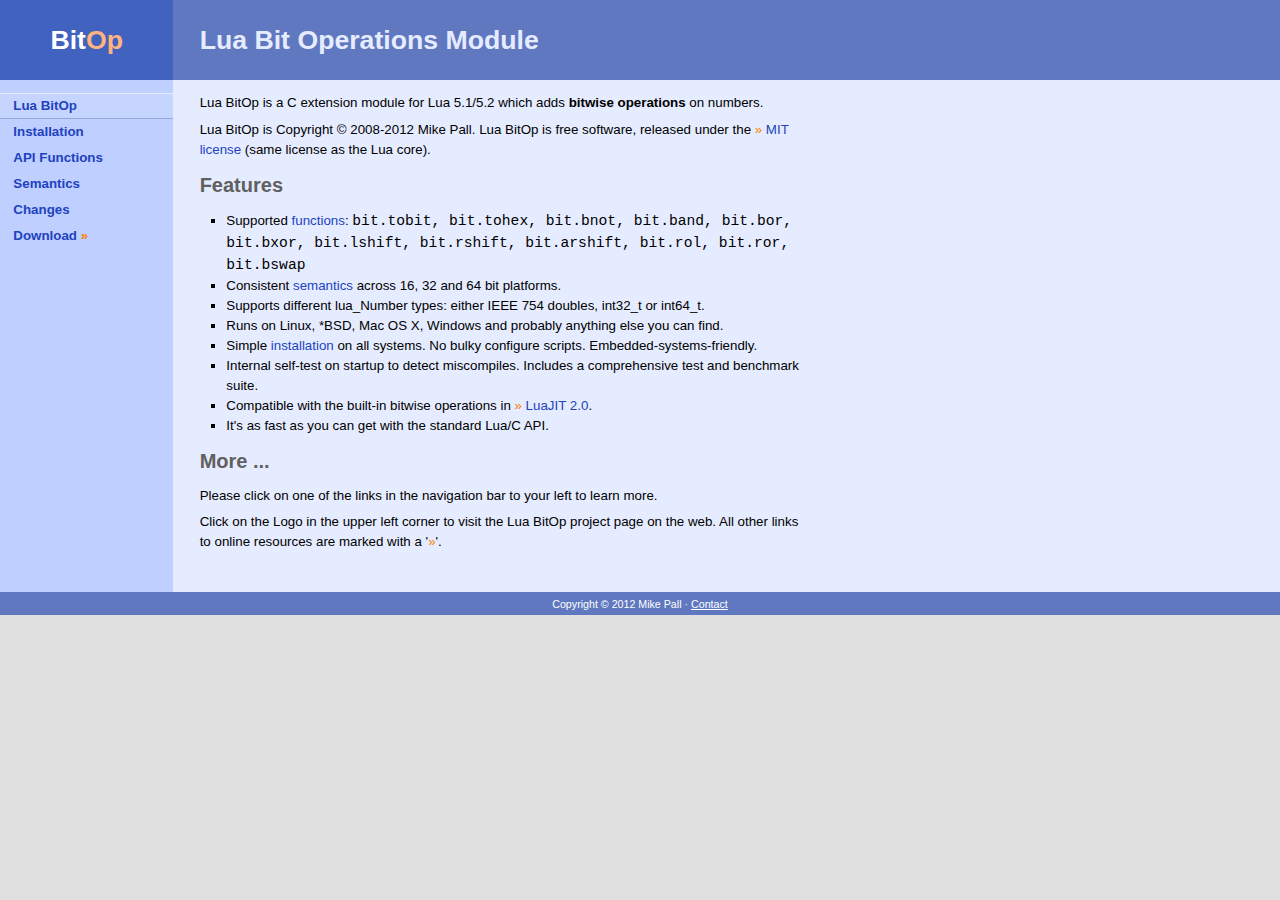
<file: doc/index.html>
<!DOCTYPE HTML PUBLIC "-//W3C//DTD HTML 4.01//EN" "http://www.w3.org/TR/html4/strict.dtd">
<html>
<head>
<title>Lua Bit Operations Module</title>
<meta http-equiv="Content-Type" content="text/html; charset=iso-8859-1">
<meta name="Author" content="Mike Pall">
<meta name="Copyright" content="Copyright (C) 2005-2012, Mike Pall">
<meta name="Language" content="en">
<link rel="stylesheet" type="text/css" href="bluequad.css" media="screen">
<link rel="stylesheet" type="text/css" href="bluequad-print.css" media="print">
</head>
<body>
<div id="site">
<a href="http://bitop.luajit.org"><span>Bit<span id="logo">Op</span></span></a>
</div>
<div id="head">
<h1>Lua Bit Operations Module</h1>
</div>
<div id="nav">
<ul><li>
<a class="current" href="index.html">Lua BitOp</a>
</li><li>
<a href="install.html">Installation</a>
</li><li>
<a href="api.html">API Functions</a>
</li><li>
<a href="semantics.html">Semantics</a>
</li><li>
<a href="changes.html">Changes</a>
</li><li>
<a href="http://bitop.luajit.org/download.html">Download <span class="ext">&raquo;</span></a>
</li></ul>
</div>
<div id="main">
<p>
Lua BitOp is a C extension module for Lua 5.1/5.2
which adds <b>bitwise operations</b> on numbers.
</p>
<p>
Lua BitOp is Copyright &copy; 2008-2012 Mike Pall.
Lua BitOp is free software, released under the
<a href="http://www.opensource.org/licenses/mit-license.php"><span class="ext">&raquo;</span>&nbsp;MIT license</a>
(same license as the Lua core).
</p>
<h2>Features</h2>
<ul>
<li>Supported <a href="api.html">functions</a>:
<tt>bit.tobit, bit.tohex, bit.bnot, bit.band, bit.bor, bit.bxor,
bit.lshift, bit.rshift, bit.arshift, bit.rol, bit.ror, bit.bswap</tt></li>
<li>Consistent <a href="semantics.html">semantics</a>
across 16, 32 and 64&nbsp;bit platforms.</li>
<li>Supports different lua_Number types:
either IEEE&nbsp;754 doubles, int32_t or int64_t.</li>
<li>Runs on Linux, *BSD, Mac&nbsp;OS&nbsp;X, Windows and probably anything else
you can find.</li>
<li>Simple <a href="install.html">installation</a> on all systems.
No bulky configure scripts. Embedded-systems-friendly.</li>
<li>Internal self-test on startup to detect miscompiles.
Includes a comprehensive test and benchmark suite.</li>
<li>Compatible with the built-in bitwise operations in
<a href="http://luajit.org/luajit.html"><span class="ext">&raquo;</span>&nbsp;LuaJIT 2.0</a>.</li>
<li>It's as fast as you can get with the standard Lua/C API.</li>
</ul>

<h2>More ...</h2>
<p>
Please click on one of the links in the navigation bar to your left
to learn more.
</p>

<p>
Click on the Logo in the upper left corner to visit
the Lua BitOp project page on the web. All other links to online
resources are marked with a '<span class="ext">&raquo;</span>'.
</p>
<br class="flush">
</div>
<div id="foot">
<hr class="hide">
Copyright &copy; 2012 Mike Pall
<span class="noprint">
&middot;
<a href="contact.html">Contact</a>
</span>
</div>
</body>
</html>
</file>
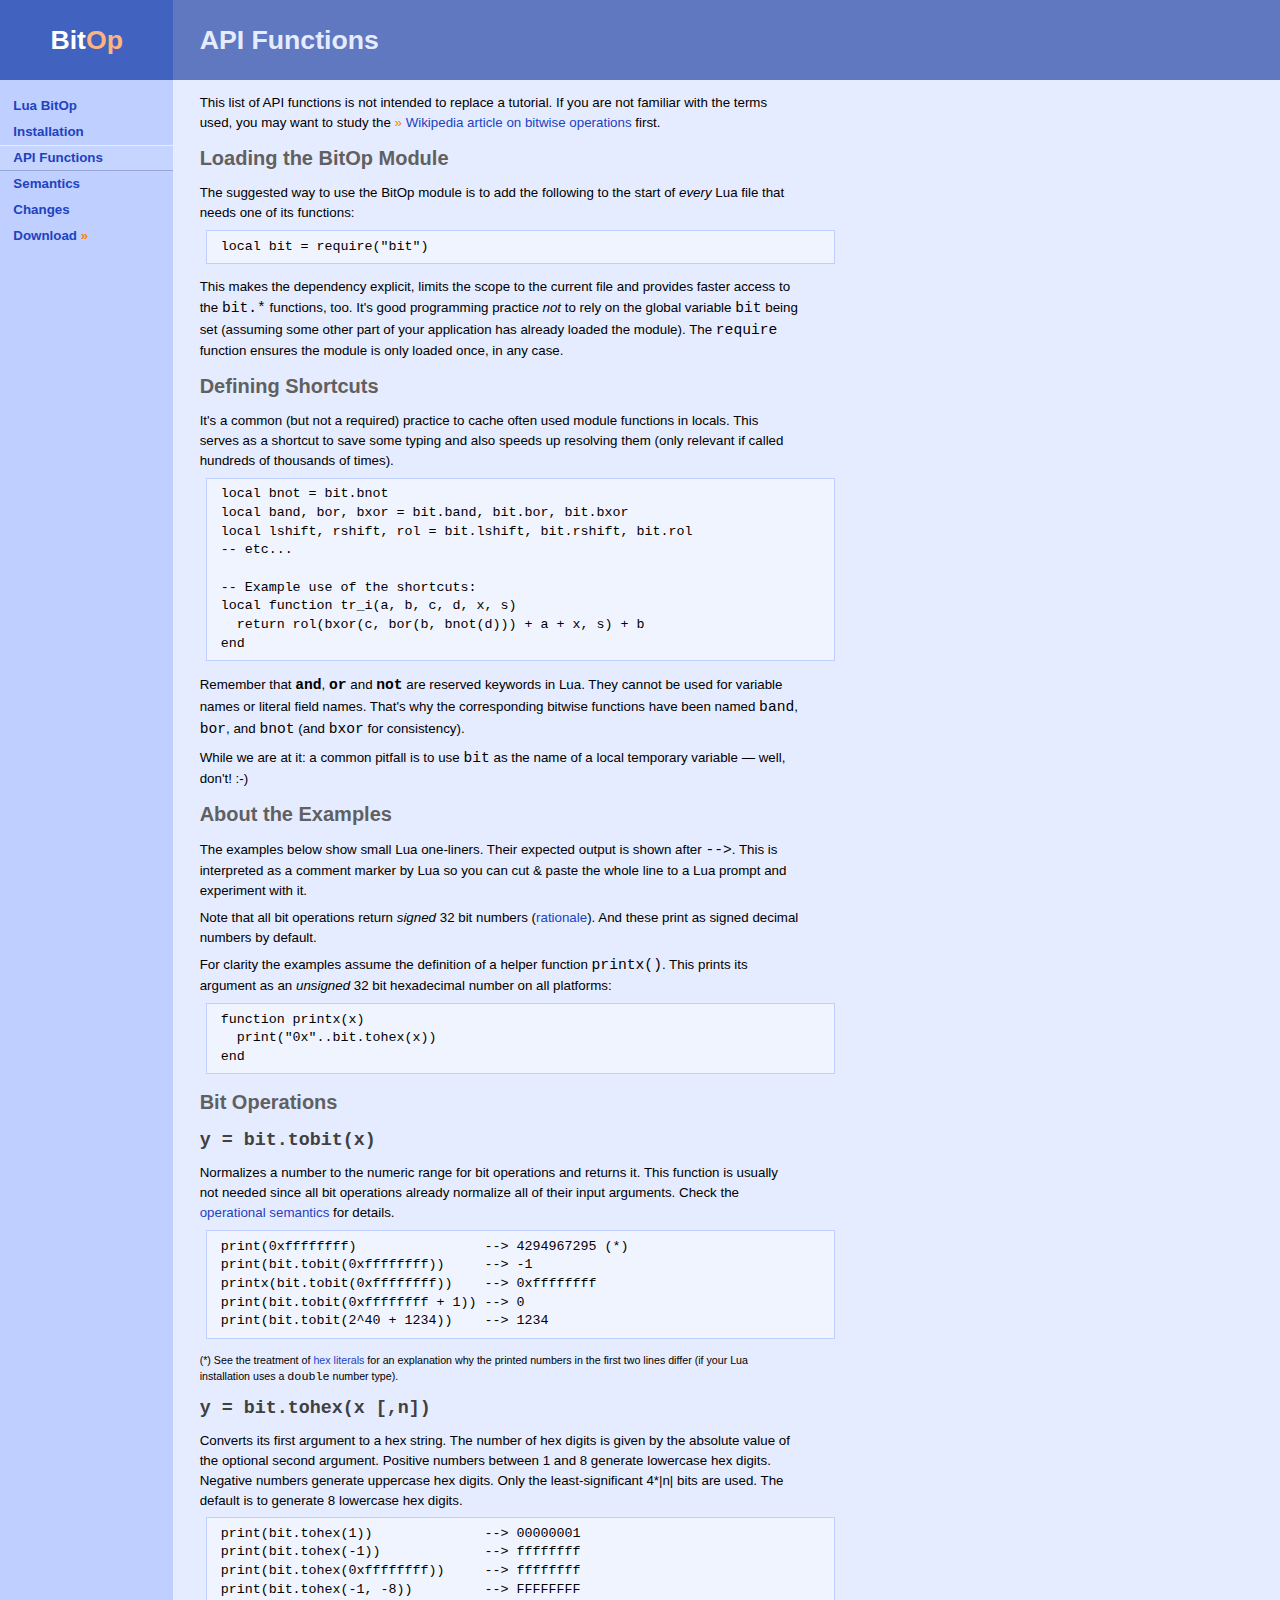
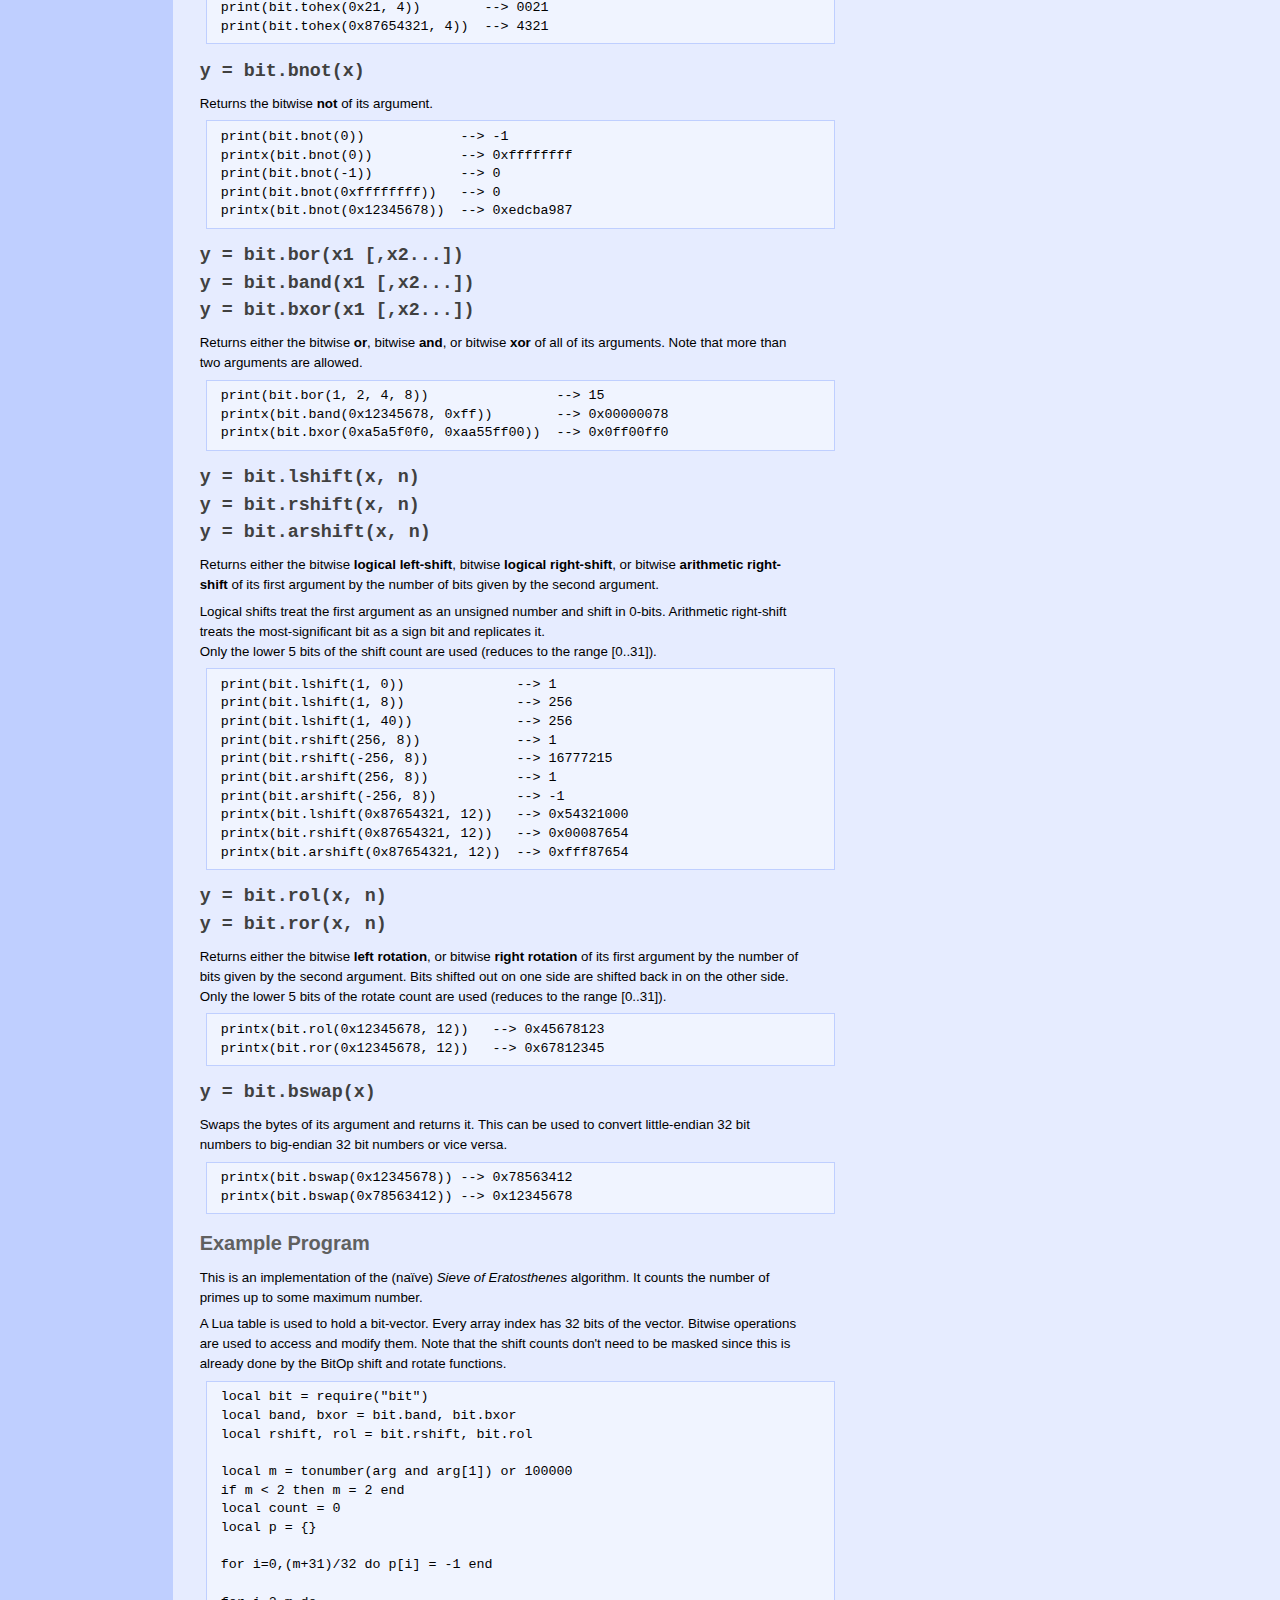
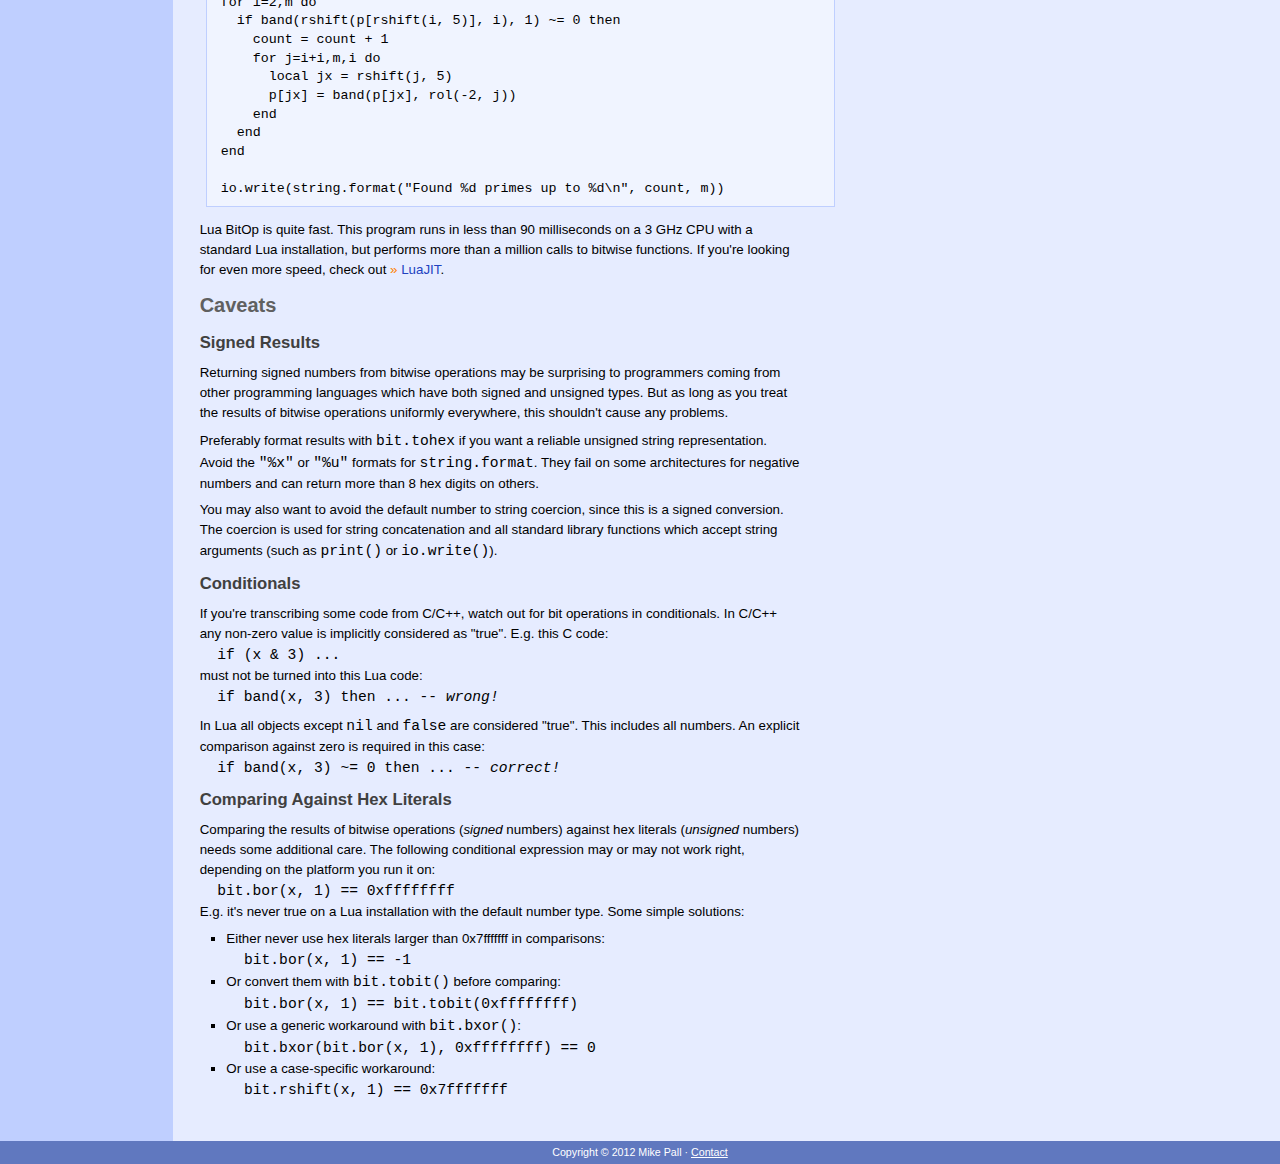
<file: doc/api.html>
<!DOCTYPE HTML PUBLIC "-//W3C//DTD HTML 4.01//EN" "http://www.w3.org/TR/html4/strict.dtd">
<html>
<head>
<title>API Functions</title>
<meta http-equiv="Content-Type" content="text/html; charset=iso-8859-1">
<meta name="Author" content="Mike Pall">
<meta name="Copyright" content="Copyright (C) 2005-2012, Mike Pall">
<meta name="Language" content="en">
<link rel="stylesheet" type="text/css" href="bluequad.css" media="screen">
<link rel="stylesheet" type="text/css" href="bluequad-print.css" media="print">
</head>
<body>
<div id="site">
<a href="http://bitop.luajit.org"><span>Bit<span id="logo">Op</span></span></a>
</div>
<div id="head">
<h1>API Functions</h1>
</div>
<div id="nav">
<ul><li>
<a href="index.html">Lua BitOp</a>
</li><li>
<a href="install.html">Installation</a>
</li><li>
<a class="current" href="api.html">API Functions</a>
</li><li>
<a href="semantics.html">Semantics</a>
</li><li>
<a href="changes.html">Changes</a>
</li><li>
<a href="http://bitop.luajit.org/download.html">Download <span class="ext">&raquo;</span></a>
</li></ul>
</div>
<div id="main">
<p>
This list of API functions is not intended to replace a tutorial.
If you are not familiar with the terms used, you may want to study the
<a href="http://en.wikipedia.org/wiki/Bitwise_operation"><span class="ext">&raquo;</span>&nbsp;Wikipedia
article on bitwise operations</a> first.
</p>
<h2 id="loading">Loading the BitOp Module</h2>
<p>
The suggested way to use the BitOp module is to add the following
to the start of <em>every</em> Lua file that needs one of its functions:
</p>
<pre class="code">
local bit = require("bit")
</pre>
<p>
This makes the dependency explicit, limits the scope to the current file
and provides faster access to the <tt>bit.*</tt> functions, too.
It's good programming practice <em>not</em> to rely on the global variable
<tt>bit</tt> being set (assuming some other part of your application
has already loaded the module). The <tt>require</tt> function ensures
the module is only loaded once, in any case.
</p>
<h2 id="shortcuts">Defining Shortcuts</h2>
<p>
It's a common (but not a required) practice to cache often used module
functions in locals. This serves as a shortcut to save some typing
and also speeds up resolving them (only relevant if called hundreds of
thousands of times).
</p>
<pre class="code">
local bnot = bit.bnot
local band, bor, bxor = bit.band, bit.bor, bit.bxor
local lshift, rshift, rol = bit.lshift, bit.rshift, bit.rol
-- etc...

-- Example use of the shortcuts:
local function tr_i(a, b, c, d, x, s)
  return rol(bxor(c, bor(b, bnot(d))) + a + x, s) + b
end
</pre>
<p>
Remember that <b><tt>and</tt></b>, <b><tt>or</tt></b> and <b><tt>not</tt></b>
are reserved keywords in Lua. They cannot be used for variable names or
literal field names. That's why the corresponding bitwise functions have
been named <tt>band</tt>, <tt>bor</tt>, and <tt>bnot</tt>
(and <tt>bxor</tt> for consistency).
<p>
While we are at it: a common pitfall is to use <tt>bit</tt> as the
name of a local temporary variable &mdash; well, don't! :-)
</p>
<h2 id="examples">About the Examples</h2>
<p>
The examples below show small Lua one-liners. Their expected output
is shown after <tt>--&gt;</tt>. This is interpreted as a comment marker
by Lua so you can cut &amp; paste the whole line to a Lua prompt
and experiment with it.
</p>
<p>
Note that all bit operations return <em>signed</em> 32&nbsp;bit numbers
(<a href="semantics.html#range">rationale</a>). And these print
as signed decimal numbers by default.
</p>
<p>
For clarity the examples assume the definition of a helper function
<tt>printx()</tt>. This prints its argument as an <em>unsigned</em>
32&nbsp;bit hexadecimal number on all platforms:
</p>
<pre class="code">
function printx(x)
  print("0x"..bit.tohex(x))
end
</pre>

<h2 id="operations">Bit Operations</h2>
<h3 id="tobit"><tt>y = bit.tobit(x)</tt></h3>
<p>
Normalizes a number to the numeric range for bit operations and returns it.
This function is usually not needed since all bit operations already
normalize all of their input arguments. Check the
<a href="semantics.html">operational semantics</a> for details.
</p>
<pre class="code">
print(0xffffffff)                --> 4294967295 (*)
print(bit.tobit(0xffffffff))     --> -1
printx(bit.tobit(0xffffffff))    --> 0xffffffff
print(bit.tobit(0xffffffff + 1)) --> 0
print(bit.tobit(2^40 + 1234))    --> 1234
</pre>
<p style="font-size: 80%;">
(*) See the treatment of <a href="semantics.html#hexlit">hex literals</a>
for an explanation why the printed numbers in the first two lines
differ (if your Lua installation uses a <tt>double</tt> number type).
</p>

<h3 id="tohex"><tt>y = bit.tohex(x [,n])</tt></h3>
<p>
Converts its first argument to a hex string. The number of hex digits is
given by the absolute value of the optional second argument. Positive
numbers between 1 and 8 generate lowercase hex digits. Negative numbers
generate uppercase hex digits. Only the least-significant 4*|n| bits are
used. The default is to generate 8 lowercase hex digits.
</p>
<pre class="code">
print(bit.tohex(1))              --> 00000001
print(bit.tohex(-1))             --> ffffffff
print(bit.tohex(0xffffffff))     --> ffffffff
print(bit.tohex(-1, -8))         --> FFFFFFFF
print(bit.tohex(0x21, 4))        --> 0021
print(bit.tohex(0x87654321, 4))  --> 4321
</pre>

<h3 id="bnot"><tt>y = bit.bnot(x)</tt></h3>
<p>
Returns the bitwise <b>not</b> of its argument.
</p>
<pre class="code">
print(bit.bnot(0))            --> -1
printx(bit.bnot(0))           --> 0xffffffff
print(bit.bnot(-1))           --> 0
print(bit.bnot(0xffffffff))   --> 0
printx(bit.bnot(0x12345678))  --> 0xedcba987
</pre>

<h3 id="bor"><tt>y = bit.bor(x1 [,x2...])<br>
y = bit.band(x1 [,x2...])<br>
y = bit.bxor(x1 [,x2...])</tt></h3>
<p>
Returns either the bitwise <b>or</b>, bitwise <b>and</b>,
or bitwise <b>xor</b> of all of its arguments.
Note that more than two arguments are allowed.
</p>
<pre class="code">
print(bit.bor(1, 2, 4, 8))                --> 15
printx(bit.band(0x12345678, 0xff))        --> 0x00000078
printx(bit.bxor(0xa5a5f0f0, 0xaa55ff00))  --> 0x0ff00ff0
</pre>

<h3 id="lshift"><tt>y = bit.lshift(x, n)<br>
y = bit.rshift(x, n)<br>
y = bit.arshift(x, n)</tt></h3>
<p>
Returns either the bitwise <b>logical left-shift</b>,
bitwise <b>logical right-shift</b>, or bitwise <b>arithmetic right-shift</b>
of its first argument by the number of bits given by the second argument.
</p>
<p>
Logical shifts treat the first argument as an unsigned number and shift in
0-bits. Arithmetic right-shift treats the most-significant bit
as a sign bit and replicates it.<br>
Only the lower 5&nbsp;bits of the shift count are used
(reduces to the range [0..31]).
</p>
<pre class="code">
print(bit.lshift(1, 0))              --> 1
print(bit.lshift(1, 8))              --> 256
print(bit.lshift(1, 40))             --> 256
print(bit.rshift(256, 8))            --> 1
print(bit.rshift(-256, 8))           --> 16777215
print(bit.arshift(256, 8))           --> 1
print(bit.arshift(-256, 8))          --> -1
printx(bit.lshift(0x87654321, 12))   --> 0x54321000
printx(bit.rshift(0x87654321, 12))   --> 0x00087654
printx(bit.arshift(0x87654321, 12))  --> 0xfff87654
</pre>

<h3 id="rol"><tt>y = bit.rol(x, n)<br>
y = bit.ror(x, n)</tt></h3>
<p>
Returns either the bitwise <b>left rotation</b>,
or bitwise <b>right rotation</b> of its first argument by the
number of bits given by the second argument.
Bits shifted out on one side are shifted back in on the other side.<br>
Only the lower 5&nbsp;bits of the rotate count are used
(reduces to the range [0..31]).
</p>
<pre class="code">
printx(bit.rol(0x12345678, 12))   --> 0x45678123
printx(bit.ror(0x12345678, 12))   --> 0x67812345
</pre>

<h3 id="bswap"><tt>y = bit.bswap(x)</tt></h3>
<p>
Swaps the bytes of its argument and returns it. This can be used
to convert little-endian 32&nbsp;bit numbers to big-endian 32&nbsp;bit
numbers or vice versa.
</p>
<pre class="code">
printx(bit.bswap(0x12345678)) --> 0x78563412
printx(bit.bswap(0x78563412)) --> 0x12345678
</pre>

<h2 id="nsievebits">Example Program</h2>
<p>
This is an implementation of the (na&iuml;ve) <em>Sieve of Eratosthenes</em>
algorithm. It counts the number of primes up to some maximum number.
</p>
<p>
A Lua table is used to hold a bit-vector. Every array index has
32&nbsp;bits of the vector. Bitwise operations are used to access and
modify them. Note that the shift counts don't need to be masked
since this is already done by the BitOp shift and rotate functions.
</p>
<pre class="code">
local bit = require("bit")
local band, bxor = bit.band, bit.bxor
local rshift, rol = bit.rshift, bit.rol

local m = tonumber(arg and arg[1]) or 100000
if m < 2 then m = 2 end
local count = 0
local p = {}

for i=0,(m+31)/32 do p[i] = -1 end

for i=2,m do
  if band(rshift(p[rshift(i, 5)], i), 1) ~= 0 then
    count = count + 1
    for j=i+i,m,i do
      local jx = rshift(j, 5)
      p[jx] = band(p[jx], rol(-2, j))
    end
  end
end

io.write(string.format("Found %d primes up to %d\n", count, m))
</pre>
<p>
Lua BitOp is quite fast. This program runs in less than
90&nbsp;milliseconds on a 3&nbsp;GHz CPU with a standard Lua installation,
but performs more than a million calls to bitwise functions.
If you're looking for even more speed,
check out <a href="http://luajit.org/"><span class="ext">&raquo;</span>&nbsp;LuaJIT</a>.
</p>

<h2 id="caveats">Caveats</h2>
<h3>Signed Results</h3>
<p>
Returning signed numbers from bitwise operations may be surprising to
programmers coming from other programming languages which have both
signed and unsigned types. But as long as you treat the results of
bitwise operations uniformly everywhere, this shouldn't cause any problems.
</p>
<p>
Preferably format results with <tt>bit.tohex</tt> if you want a
reliable unsigned string representation. Avoid the <tt>"%x"</tt> or
<tt>"%u"</tt> formats for <tt>string.format</tt>. They fail on some
architectures for negative numbers and can return more than 8 hex digits
on others.
</p>
<p>
You may also want to avoid the default number to string coercion,
since this is a signed conversion.
The coercion is used for string concatenation and all standard library
functions which accept string arguments (such as <tt>print()</tt> or
<tt>io.write()</tt>).
</p>
<h3>Conditionals</h3>
<p>
If you're transcribing some code from C/C++, watch out for
bit operations in conditionals. In C/C++ any non-zero value
is implicitly considered as "true". E.g. this C code:<br>
<tt>&nbsp;&nbsp;if (x & 3) ...</tt><br>
must not be turned into this Lua code:<br>
<tt>&nbsp;&nbsp;if band(x, 3) then ... -- <em>wrong!</em></tt>
</p>
<p>
In Lua all objects except <tt>nil</tt> and <tt>false</tt> are
considered "true". This includes all numbers. An explicit comparison
against zero is required in this case:<br>
<tt>&nbsp;&nbsp;if band(x, 3) ~= 0 then ... -- <em>correct!</em></tt>
</p>
<h3>Comparing Against Hex Literals</h3>
<p>
Comparing the results of bitwise operations (<em>signed</em> numbers)
against hex literals (<em>unsigned</em> numbers) needs some additional care.
The following conditional expression may or may not work right,
depending on the platform you run it on:<br>
<tt>&nbsp;&nbsp;bit.bor(x, 1) == 0xffffffff</tt><br>
E.g. it's never true on a Lua installation with the default number type.
Some simple solutions:
</p>
<ul>
<li>Either never use hex literals larger than 0x7fffffff in comparisons:<br>
<tt>&nbsp;&nbsp;bit.bor(x, 1) == -1</tt></li>
<li>Or convert them with <tt>bit.tobit()</tt> before comparing:<br>
<tt>&nbsp;&nbsp;bit.bor(x, 1) == bit.tobit(0xffffffff)</tt></li>
<li>Or use a generic workaround with <tt>bit.bxor()</tt>:<br>
<tt>&nbsp;&nbsp;bit.bxor(bit.bor(x, 1), 0xffffffff) == 0</tt></li>
<li>Or use a case-specific workaround:<br>
<tt>&nbsp;&nbsp;bit.rshift(x, 1) == 0x7fffffff</tt></li>
</ul>
<br class="flush">
</div>
<div id="foot">
<hr class="hide">
Copyright &copy; 2012 Mike Pall
<span class="noprint">
&middot;
<a href="contact.html">Contact</a>
</span>
</div>
</body>
</html>
</file>
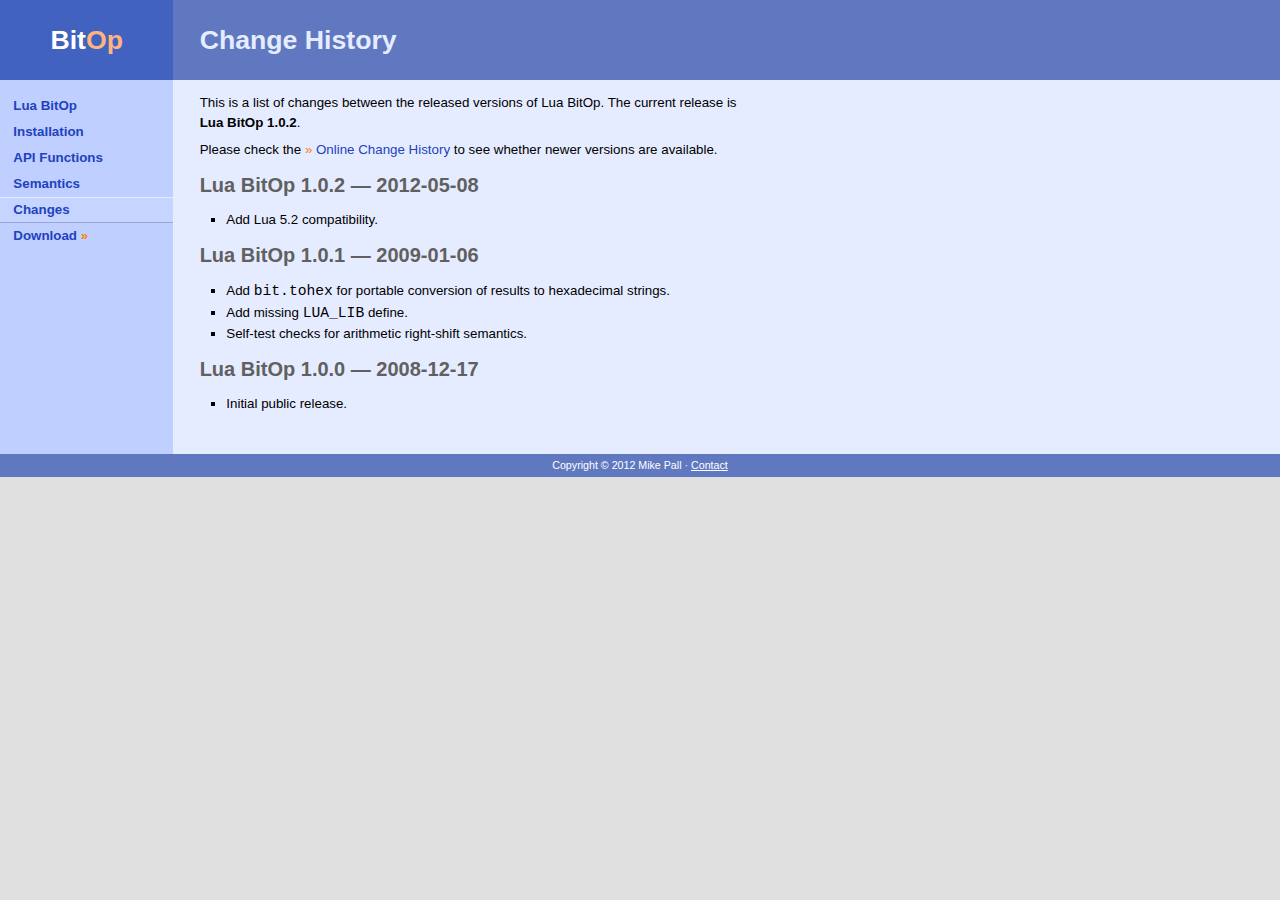
<file: doc/changes.html>
<!DOCTYPE HTML PUBLIC "-//W3C//DTD HTML 4.01//EN" "http://www.w3.org/TR/html4/strict.dtd">
<html>
<head>
<title>Change History</title>
<meta http-equiv="Content-Type" content="text/html; charset=iso-8859-1">
<meta name="Author" content="Mike Pall">
<meta name="Copyright" content="Copyright (C) 2005-2012, Mike Pall">
<meta name="Language" content="en">
<link rel="stylesheet" type="text/css" href="bluequad.css" media="screen">
<link rel="stylesheet" type="text/css" href="bluequad-print.css" media="print">
</head>
<body>
<div id="site">
<a href="http://bitop.luajit.org"><span>Bit<span id="logo">Op</span></span></a>
</div>
<div id="head">
<h1>Change History</h1>
</div>
<div id="nav">
<ul><li>
<a href="index.html">Lua BitOp</a>
</li><li>
<a href="install.html">Installation</a>
</li><li>
<a href="api.html">API Functions</a>
</li><li>
<a href="semantics.html">Semantics</a>
</li><li>
<a class="current" href="changes.html">Changes</a>
</li><li>
<a href="http://bitop.luajit.org/download.html">Download <span class="ext">&raquo;</span></a>
</li></ul>
</div>
<div id="main">
<p>
This is a list of changes between the released versions of Lua BitOp.
The current release is <strong>Lua&nbsp;BitOp&nbsp;1.0.2</strong>.
</p>
<p>
Please check the
<a href="http://bitop.luajit.org/changes.html"><span class="ext">&raquo;</span>&nbsp;Online Change History</a>
to see whether newer versions are available.
</p>

<h2 id="LuaBitOp-1.0.2">Lua BitOp 1.0.2 &mdash; 2012-05-08</h2>
<ul>
<li>Add Lua 5.2 compatibility.</li>
</ul>

<h2 id="LuaBitOp-1.0.1">Lua BitOp 1.0.1 &mdash; 2009-01-06</h2>
<ul>
<li>Add <tt>bit.tohex</tt> for portable conversion of results
to hexadecimal strings.</li>
<li>Add missing <tt>LUA_LIB</tt> define.</li>
<li>Self-test checks for arithmetic right-shift semantics.</li>
</ul>

<h2 id="LuaBitOp-1.0.0">Lua BitOp 1.0.0 &mdash; 2008-12-17</h2>
<ul>
<li>Initial public release.</li>
</ul>
<br class="flush">
</div>
<div id="foot">
<hr class="hide">
Copyright &copy; 2012 Mike Pall
<span class="noprint">
&middot;
<a href="contact.html">Contact</a>
</span>
</div>
</body>
</html>
</file>
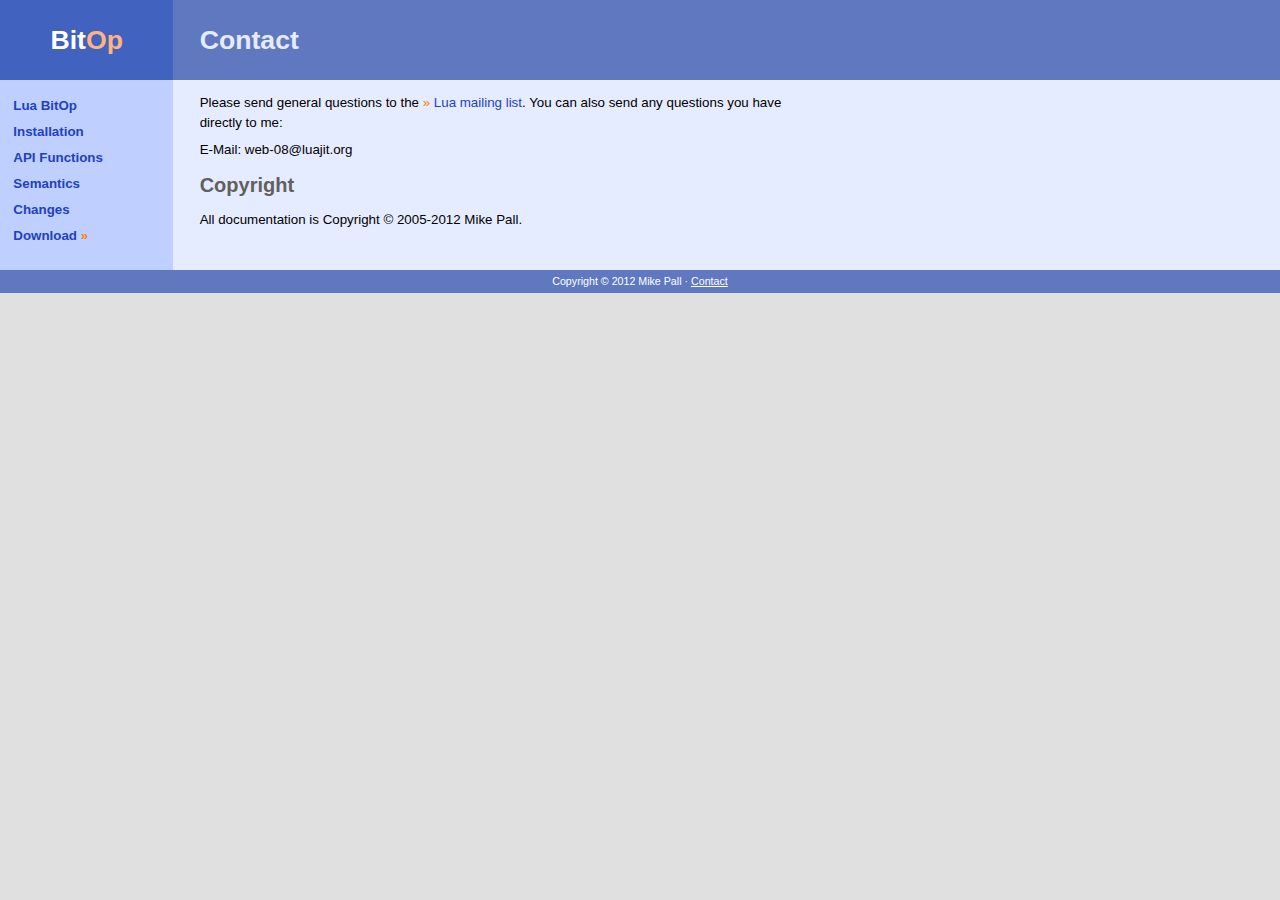
<file: doc/contact.html>
<!DOCTYPE HTML PUBLIC "-//W3C//DTD HTML 4.01//EN" "http://www.w3.org/TR/html4/strict.dtd">
<html>
<head>
<title>Contact</title>
<meta http-equiv="Content-Type" content="text/html; charset=iso-8859-1">
<meta name="Author" content="Mike Pall">
<meta name="Copyright" content="Copyright (C) 2005-2012, Mike Pall">
<meta name="Language" content="en">
<link rel="stylesheet" type="text/css" href="bluequad.css" media="screen">
<link rel="stylesheet" type="text/css" href="bluequad-print.css" media="print">
</head>
<body>
<div id="site">
<a href="http://bitop.luajit.org"><span>Bit<span id="logo">Op</span></span></a>
</div>
<div id="head">
<h1>Contact</h1>
</div>
<div id="nav">
<ul><li>
<a href="index.html">Lua BitOp</a>
</li><li>
<a href="install.html">Installation</a>
</li><li>
<a href="api.html">API Functions</a>
</li><li>
<a href="semantics.html">Semantics</a>
</li><li>
<a href="changes.html">Changes</a>
</li><li>
<a href="http://bitop.luajit.org/download.html">Download <span class="ext">&raquo;</span></a>
</li></ul>
</div>
<div id="main">
<p>
Please send general questions to the
<a href="http://www.lua.org/lua-l.html"><span class="ext">&raquo;</span>&nbsp;Lua mailing list</a>.
You can also send any questions you have directly to me:
</p>

<script type="text/javascript">
<!--
var xS="@-: .0123456789ABCDEFGHIJKLMNOPQRSTUVWXYZa<b>cdefghijklmnopqrstuvwxyz"
function xD(s)
{var len=s.length;var r="";for(var i=0;i<len;i++)
{var c=s.charAt(i);var n=xS.indexOf(c);if(n!=-1)
c=xS.charAt(66-n);r+=c;}
document.write("<"+"p>"+r+"<"+"/p>\n");}
//-->
</script>
<script type="text/javascript">
<!--
xD("ewYKA7vu-EIwskx7 K9A.t41C")
//--></script>
<noscript>
<p><img src="img/contact.png" alt="Contact info in image" width="170" height="13">
</p>
</noscript>

<h2>Copyright</h2>
<p>
All documentation is
Copyright &copy; 2005-2012 Mike Pall.
</p>


<br class="flush">
</div>
<div id="foot">
<hr class="hide">
Copyright &copy; 2012 Mike Pall
<span class="noprint">
&middot;
<a href="contact.html">Contact</a>
</span>
</div>
</body>
</html>
</file>
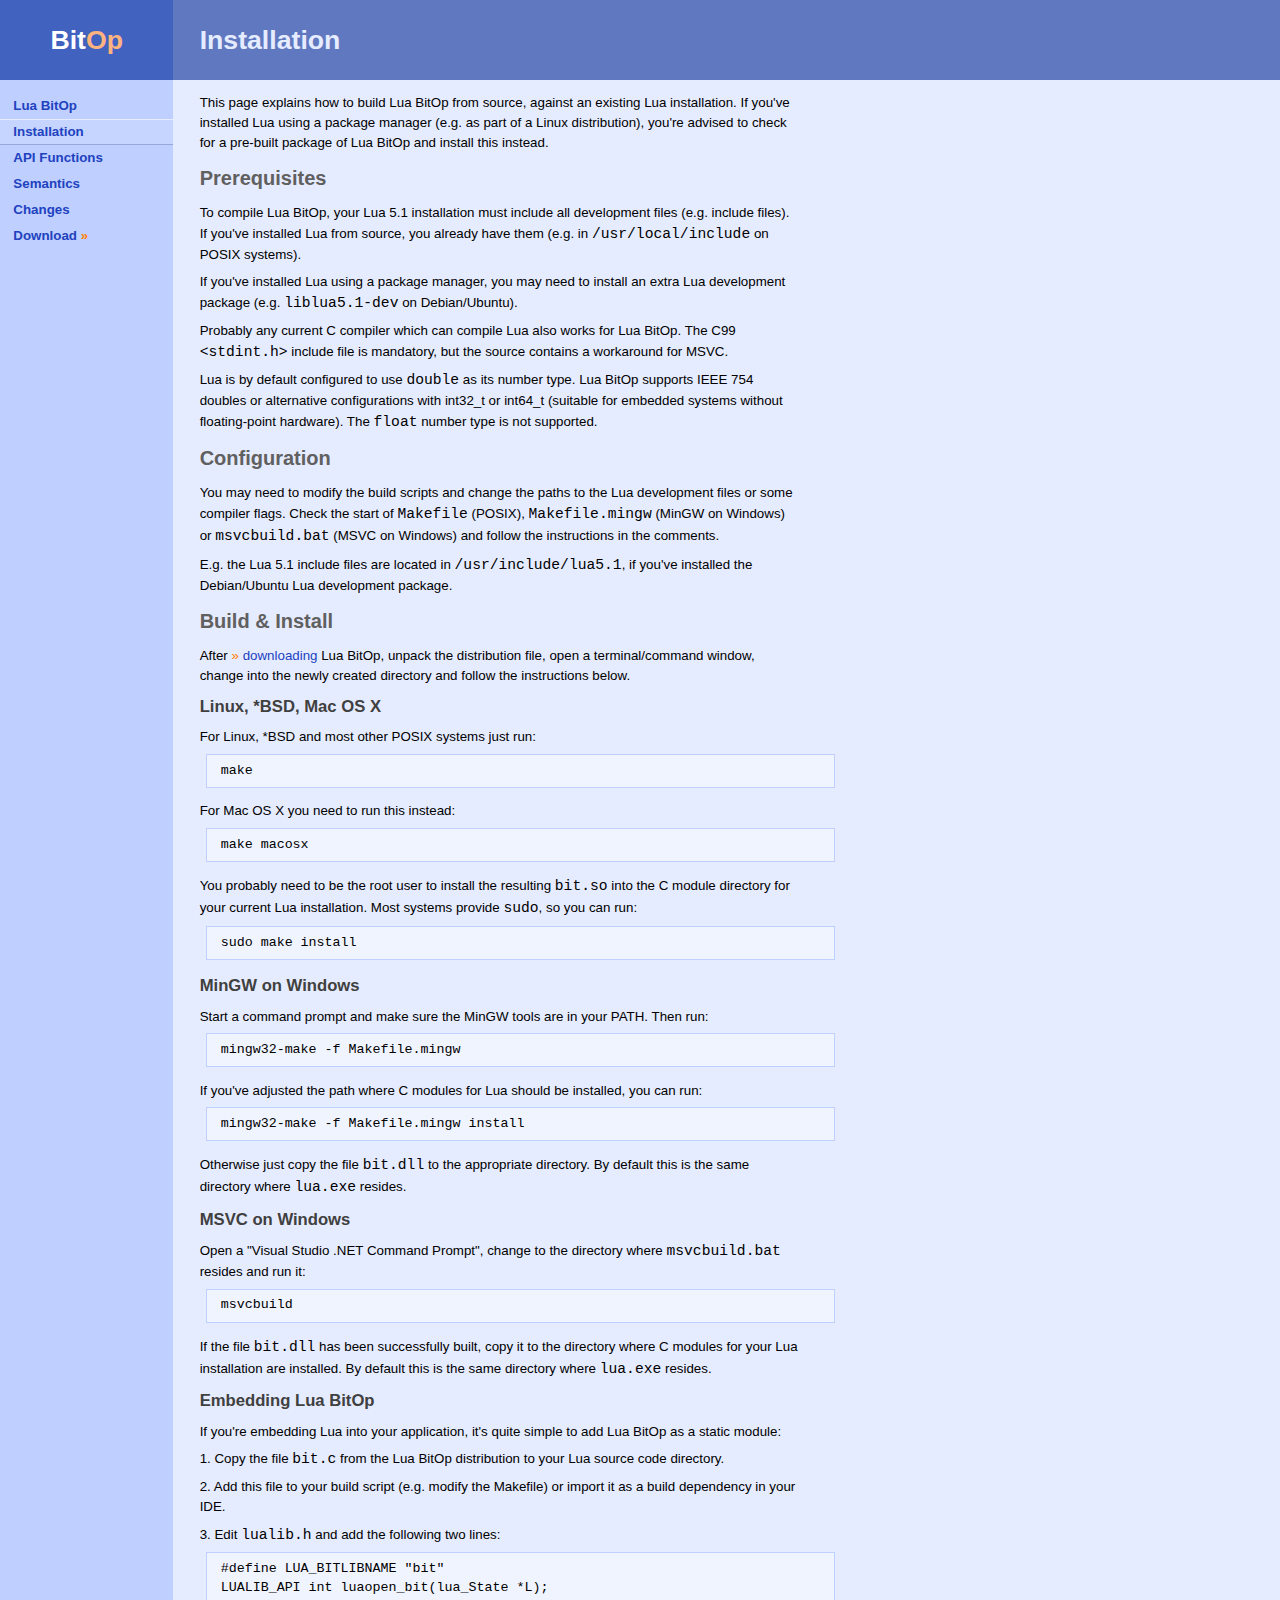
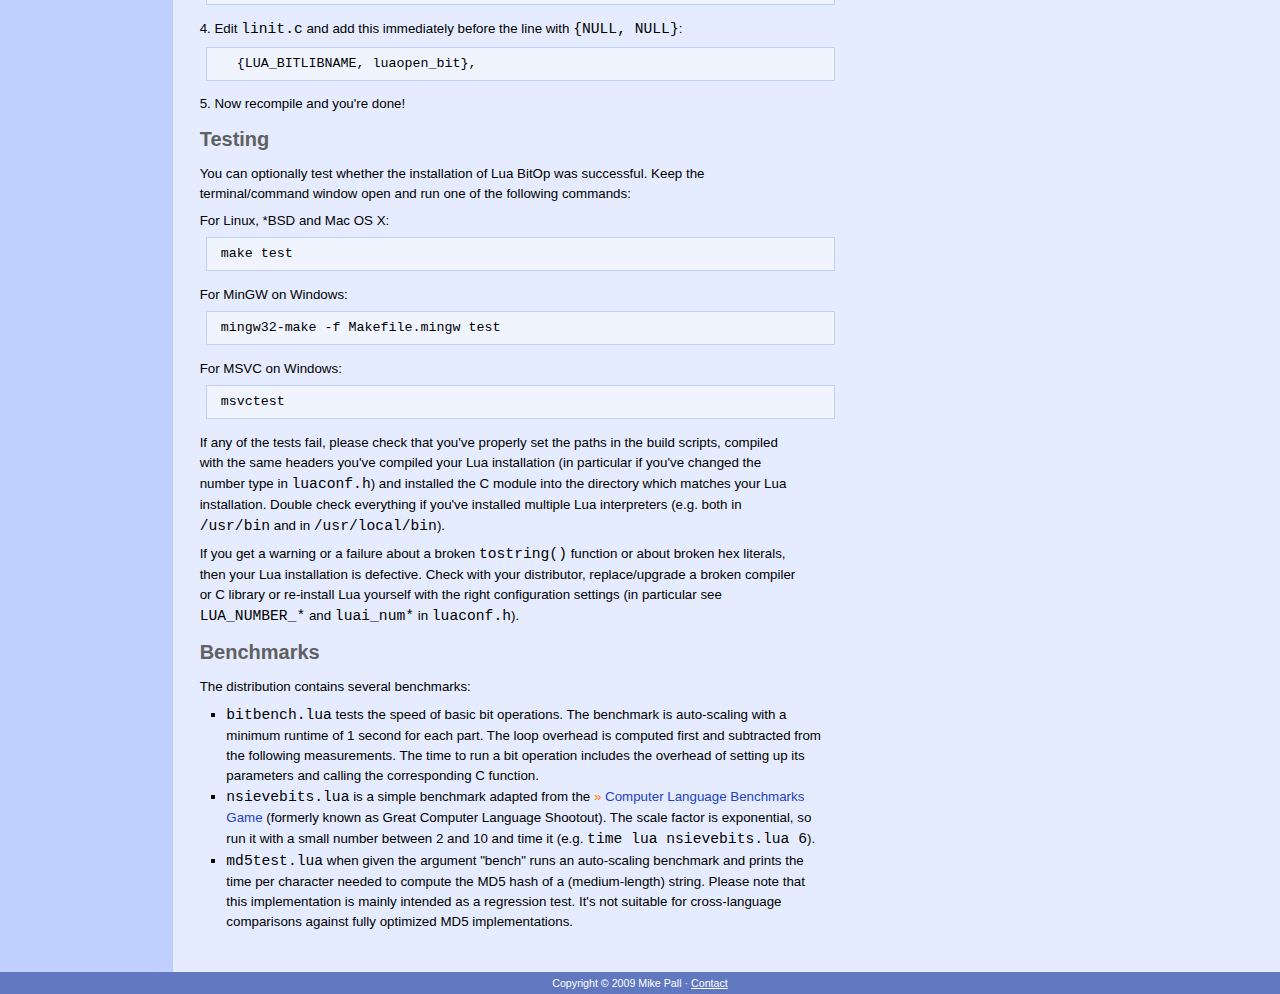
<file: doc/install.html>
<!DOCTYPE HTML PUBLIC "-//W3C//DTD HTML 4.01//EN" "http://www.w3.org/TR/html4/strict.dtd">
<html>
<head>
<title>Installation</title>
<meta http-equiv="Content-Type" content="text/html; charset=iso-8859-1">
<meta name="Author" content="Mike Pall">
<meta name="Copyright" content="Copyright (C) 2005-2009, Mike Pall">
<meta name="Language" content="en">
<link rel="stylesheet" type="text/css" href="bluequad.css" media="screen">
<link rel="stylesheet" type="text/css" href="bluequad-print.css" media="print">
</head>
<body>
<div id="site">
<a href="http://bitop.luajit.org"><span>Bit<span id="logo">Op</span></span></a>
</div>
<div id="head">
<h1>Installation</h1>
</div>
<div id="nav">
<ul><li>
<a href="index.html">Lua BitOp</a>
</li><li>
<a class="current" href="install.html">Installation</a>
</li><li>
<a href="api.html">API Functions</a>
</li><li>
<a href="semantics.html">Semantics</a>
</li><li>
<a href="changes.html">Changes</a>
</li><li>
<a href="http://bitop.luajit.org/download.html">Download <span class="ext">&raquo;</span></a>
</li></ul>
</div>
<div id="main">
<p>
This page explains how to build Lua BitOp from source, against an
existing Lua installation. If you've installed Lua using a package manager
(e.g. as part of a Linux distribution), you're advised to check for
a pre-built package of Lua BitOp and install this instead.
</p>
<h2 id="prereq">Prerequisites</h2>
<p>
To compile Lua BitOp, your Lua 5.1 installation must include all development
files (e.g. include files). If you've installed Lua from source, you
already have them (e.g. in <tt>/usr/local/include</tt> on POSIX systems).
</p>
<p>
If you've installed Lua using a package manager, you may need to install
an extra Lua development package (e.g. <tt>liblua5.1-dev</tt> on
Debian/Ubuntu).
</p>
<p>
Probably any current C compiler which can compile Lua also works for
Lua BitOp. The C99 <tt>&lt;stdint.h&gt;</tt> include file is mandatory,
but the source contains a workaround for MSVC.
</p>
<p>
Lua is by default configured to use <tt>double</tt> as its number type.
Lua BitOp supports IEEE 754 doubles or alternative configurations
with int32_t or int64_t (suitable for embedded systems without
floating-point hardware). The <tt>float</tt> number type is not supported.
</p>
<h2 id="config">Configuration</h2>
<p>
You may need to modify the build scripts and change the paths to
the Lua development files or some compiler flags. Check the start of
<tt>Makefile</tt> (POSIX), <tt>Makefile.mingw</tt> (MinGW on Windows)
or <tt>msvcbuild.bat</tt> (MSVC on Windows) and follow the instructions
in the comments.
</p>
<p>
E.g. the Lua 5.1 include files are located in <tt>/usr/include/lua5.1</tt>,
if you've installed the Debian/Ubuntu Lua development package.
</p>
<h2 id="build">Build &amp; Install</h2>
<p>
After <a href="http://bitop.luajit.org/download.html"><span class="ext">&raquo;</span>&nbsp;downloading</a> Lua BitOp,
unpack the distribution file, open a terminal/command window,
change into the newly created directory and follow the instructions below.
</p>
<h3 id="posix">Linux, *BSD, Mac&nbsp;OS&nbsp;X</h3>
<p>
For Linux, *BSD and most other POSIX systems just run:
</p>
<pre class="code">
make
</pre>
<p>
For Mac&nbsp;OS&nbsp;X you need to run this instead:
</p>
<pre class="code">
make macosx
</pre>
<p>
You probably need to be the root user to install the resulting <tt>bit.so</tt>
into the C module directory for your current Lua installation.
Most systems provide <tt>sudo</tt>, so you can run:
</p>
<pre class="code">
sudo make install
</pre>
<h3 id="mingw">MinGW on Windows</h3>
<p>
Start a command prompt and make sure the MinGW tools are in your PATH.
Then run:
</p>
<pre class="code">
mingw32-make -f Makefile.mingw
</pre>
<p>
If you've adjusted the path where C modules for Lua should be installed,
you can run:
</p>
<pre class="code">
mingw32-make -f Makefile.mingw install
</pre>
<p>
Otherwise just copy the file <tt>bit.dll</tt> to the appropriate directory.
By default this is the same directory where <tt>lua.exe</tt> resides.
</p>
<h3 id="msvc">MSVC on Windows</h3>
<p>
Open a "Visual Studio .NET Command Prompt", change to the directory
where <tt>msvcbuild.bat</tt> resides and run it:
</p>
<pre class="code">
msvcbuild
</pre>
<p>
If the file <tt>bit.dll</tt> has been successfully built, copy it
to the directory where C modules for your Lua installation are installed.
By default this is the same directory where <tt>lua.exe</tt> resides.
</p>
<h3 id="embed">Embedding Lua BitOp</h3>
<p>
If you're embedding Lua into your application, it's quite simple to
add Lua BitOp as a static module:
</p>
<p>
1. Copy the file <tt>bit.c</tt> from the Lua BitOp distribution
to your Lua source code directory.
</p>
<p>
2. Add this file to your build script (e.g. modify the Makefile) or
import it as a build dependency in your IDE.
</p>
<p>
3. Edit <tt>lualib.h</tt> and add the following two lines:
</p>
<pre class="code">
#define LUA_BITLIBNAME "bit"
LUALIB_API int luaopen_bit(lua_State *L);
</pre>
<p>
4. Edit <tt>linit.c</tt> and add this immediately before the line
with <tt>{NULL, NULL}</tt>:
</p>
<pre class="code">
  {LUA_BITLIBNAME, luaopen_bit},
</pre>
<p>
5. Now recompile and you're done!
</p>
<h2 id="test">Testing</h2>
<p>
You can optionally test whether the installation of Lua BitOp was successful.
Keep the terminal/command window open and run one of the following commands:
</p>
<p>
For Linux, *BSD and Mac&nbsp;OS&nbsp;X:
</p>
<pre class="code">
make test
</pre>
<p>
For MinGW on Windows:
</p>
<pre class="code">
mingw32-make -f Makefile.mingw test
</pre>
<p>
For MSVC on Windows:
</p>
<pre class="code">
msvctest
</pre>
<p>
If any of the tests fail, please check that you've properly set the
paths in the build scripts, compiled with the same headers you've
compiled your Lua installation (in particular if you've changed the
number type in <tt>luaconf.h</tt>) and installed the C module into
the directory which matches your Lua installation. Double check everything
if you've installed multiple Lua interpreters (e.g. both in <tt>/usr/bin</tt>
and in <tt>/usr/local/bin</tt>).
</p>
<p>
If you get a warning or a failure about a broken <tt>tostring()</tt> function
or about broken hex literals, then your Lua installation is defective.
Check with your distributor, replace/upgrade a broken compiler or C library
or re-install Lua yourself with the right configuration settings
(in particular see <tt>LUA_NUMBER_*</tt> and <tt>luai_num*</tt>
in <tt>luaconf.h</tt>).
</p>
<h2 id="bench">Benchmarks</h2>
<p>
The distribution contains several benchmarks:
</p>
<ul>
<li><tt>bitbench.lua</tt> tests the speed of basic bit operations.
The benchmark is auto-scaling with a minimum runtime of 1&nbsp;second
for each part.
The loop overhead is computed first and subtracted from the following
measurements. The time to run a bit operation includes the overhead
of setting up its parameters and calling the corresponding C function.</li>
<li><tt>nsievebits.lua</tt> is a simple benchmark adapted from the
<a href="http://shootout.alioth.debian.org/"><span class="ext">&raquo;</span>&nbsp;Computer Language Benchmarks Game</a>
(formerly known as Great Computer Language Shootout). The scale factor
is exponential, so run it with a small number between 2 and 10 and time it
(e.g. <tt>time&nbsp;lua&nbsp;nsievebits.lua&nbsp;6</tt>).</li>
<li><tt>md5test.lua</tt> when given the argument "bench" runs
an auto-scaling benchmark and prints the time per character
needed to compute the MD5 hash of a (medium-length) string.
Please note that this implementation is mainly intended as a
regression test. It's not suitable for cross-language comparisons
against fully optimized MD5 implementations.</li>
</ul>
<br class="flush">
</div>
<div id="foot">
<hr class="hide">
Copyright &copy; 2009 Mike Pall
<span class="noprint">
&middot;
<a href="contact.html">Contact</a>
</span>
</div>
</body>
</html>
</file>
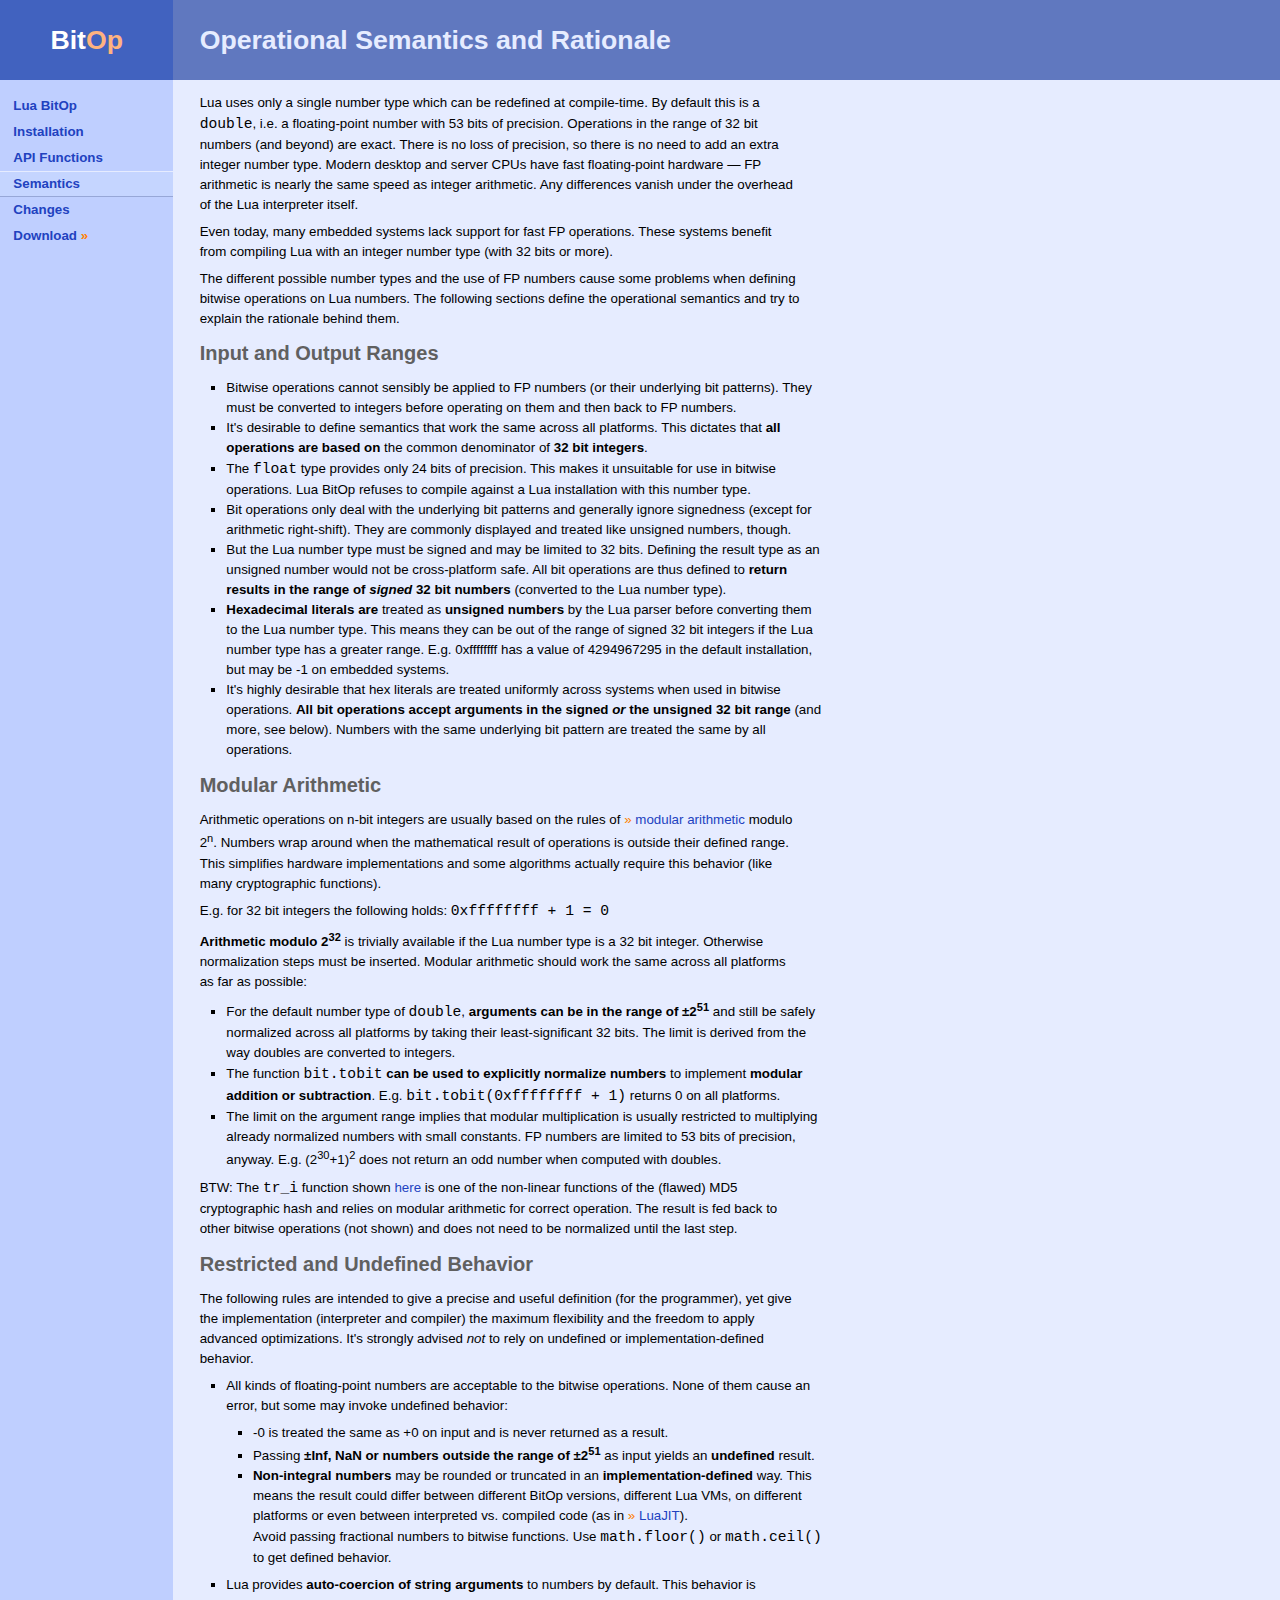
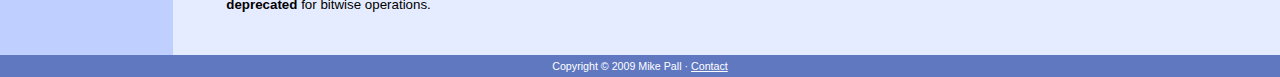
<file: doc/semantics.html>
<!DOCTYPE HTML PUBLIC "-//W3C//DTD HTML 4.01//EN" "http://www.w3.org/TR/html4/strict.dtd">
<html>
<head>
<title>Operational Semantics and Rationale</title>
<meta http-equiv="Content-Type" content="text/html; charset=iso-8859-1">
<meta name="Author" content="Mike Pall">
<meta name="Copyright" content="Copyright (C) 2005-2009, Mike Pall">
<meta name="Language" content="en">
<link rel="stylesheet" type="text/css" href="bluequad.css" media="screen">
<link rel="stylesheet" type="text/css" href="bluequad-print.css" media="print">
</head>
<body>
<div id="site">
<a href="http://bitop.luajit.org"><span>Bit<span id="logo">Op</span></span></a>
</div>
<div id="head">
<h1>Operational Semantics and Rationale</h1>
</div>
<div id="nav">
<ul><li>
<a href="index.html">Lua BitOp</a>
</li><li>
<a href="install.html">Installation</a>
</li><li>
<a href="api.html">API Functions</a>
</li><li>
<a class="current" href="semantics.html">Semantics</a>
</li><li>
<a href="changes.html">Changes</a>
</li><li>
<a href="http://bitop.luajit.org/download.html">Download <span class="ext">&raquo;</span></a>
</li></ul>
</div>
<div id="main">
<p>
Lua uses only a single number type which can be redefined at compile-time.
By default this is a <tt>double</tt>, i.e. a floating-point number with
53&nbsp;bits of precision. Operations in the range of 32&nbsp;bit numbers
(and beyond) are exact. There is no loss of precision,
so there is no need to add an extra integer number type.
Modern desktop and server CPUs have fast floating-point hardware &mdash;
FP arithmetic is nearly the same speed as integer arithmetic. Any
differences vanish under the overhead of the Lua interpreter itself.
</p>
<p>
Even today, many embedded systems lack support for fast FP operations.
These systems benefit from compiling Lua with an integer number type
(with 32&nbsp;bits or more).
</p>
<p>
The different possible number types and the use of FP numbers cause
some problems when defining bitwise operations on Lua numbers. The
following sections define the operational semantics and try to explain
the rationale behind them.
</p>
<h2 id="range">Input and Output Ranges</h2>
<ul>
<li>Bitwise operations cannot sensibly be applied to FP numbers
(or their underlying bit patterns). They must be converted to integers
before operating on them and then back to FP numbers.</li>
<li>It's desirable to define semantics that work the same across
all platforms. This dictates that <b>all operations are based on</b>
the common denominator of <b>32&nbsp;bit integers</b>.</li>
<li>The <tt>float</tt> type provides only 24&nbsp;bits of precision.
This makes it unsuitable for use in bitwise operations.
Lua BitOp refuses to compile against a Lua installation with this
number type.</li>
<li>Bit operations only deal with the underlying bit patterns and
generally ignore signedness (except for arithmetic right-shift).
They are commonly displayed and treated like unsigned numbers, though.</li>
<li>But the Lua number type must be signed and may be limited
to 32&nbsp;bits. Defining the result type as an unsigned number
would not be cross-platform safe. All bit operations are thus defined to
<b>return results in the range of <em>signed</em> 32&nbsp;bit numbers</b>
(converted to the Lua number type).</li>
<li id="hexlit"><b>Hexadecimal literals are</b> treated as
<b>unsigned numbers</b> by the Lua parser before converting them
to the Lua number type. This means they can be out of the range of
signed 32&nbsp;bit integers if the Lua number type has a greater range.
E.g. 0xffffffff has a value of 4294967295 in the default installation,
but may be -1 on embedded systems.</li>
<li>It's highly desirable that hex literals are treated uniformly across
systems when used in bitwise operations.
<b>All bit operations accept arguments in the signed <em>or</em>
the unsigned 32&nbsp;bit range</b> (and more, see below).
Numbers with the same underlying bit pattern are treated the same by
all operations.</li>
</ul>
<h2 id="modarith">Modular Arithmetic</h2>
<p>Arithmetic operations on n-bit integers are usually based on the rules of
<a href="http://en.wikipedia.org/wiki/Modular_arithmetic"><span class="ext">&raquo;</span>&nbsp;modular arithmetic</a>
modulo 2<sup>n</sup>. Numbers wrap around when the mathematical result
of operations is outside their defined range. This simplifies hardware
implementations and some algorithms actually require this behavior
(like many cryptographic functions).
</p>
<p>
E.g. for 32&nbsp;bit integers the following holds: <tt>0xffffffff + 1 = 0</tt>
</p>
<p>
<b>Arithmetic modulo 2<sup>32</sup></b> is trivially available
if the Lua number type is a 32&nbsp;bit integer. Otherwise normalization
steps must be inserted. Modular arithmetic should work the same
across all platforms as far as possible:
</p>
<ul>
<li>For the default number type of <tt>double</tt>,
<b>arguments can be in the range of &plusmn;2<sup>51</sup></b>
and still be safely normalized across all platforms by taking their
least-significant 32&nbsp;bits. The limit is derived from the way
doubles are converted to integers.</li>
<li>The function <tt>bit.tobit</tt> <b>can be used to explicitly
normalize numbers</b> to implement <b>modular addition or subtraction</b>.
E.g. <tt>bit.tobit(0xffffffff + 1)</tt> returns 0 on all platforms.</li>
<li>The limit on the argument range implies that modular multiplication
is usually restricted to multiplying already normalized numbers with
small constants. FP numbers are limited to 53&nbsp;bits of precision,
anyway. E.g. (2<sup>30</sup>+1)<sup>2</sup> does not return an odd number
when computed with doubles.</li>
</ul>
<p>
BTW: The <tt>tr_i</tt> function shown <a href="api.html#shortcuts">here</a>
is one of the non-linear functions of the (flawed) MD5 cryptographic hash and
relies on modular arithmetic for correct operation. The result is
fed back to other bitwise operations (not shown) and does not need
to be normalized until the last step.
</p>
<h2 id="undefined">Restricted and Undefined Behavior</h2>
<p>
The following rules are intended to give a precise and useful definition
(for the programmer), yet give the implementation (interpreter and
compiler) the maximum flexibility and the freedom to apply advanced
optimizations. It's strongly advised <em>not</em> to rely on undefined or
implementation-defined behavior.
</p>
<ul>
<li>All kinds of floating-point numbers are acceptable to the bitwise
operations. None of them cause an error, but some may invoke undefined
behavior:
<ul>
<li>-0 is treated the same as +0 on input and
is never returned as a result.</li>
<li>Passing <b>&plusmn;Inf, NaN or numbers outside the range of
&plusmn;2<sup>51</sup></b> as input yields an <b>undefined</b> result.</li>
<li><b>Non-integral numbers</b> may be rounded or truncated in an
<b>implementation-defined</b> way. This means the result could differ between
different BitOp versions, different Lua VMs, on different platforms or even
between interpreted vs. compiled code
(as in <a href="http://luajit.org"><span class="ext">&raquo;</span>&nbsp;LuaJIT</a>).<br>
Avoid passing fractional numbers to bitwise functions. Use
<tt>math.floor()</tt> or <tt>math.ceil()</tt> to get defined behavior.</li>
</ul></li>
<li>Lua provides <b>auto-coercion of string arguments</b> to numbers
by default. This behavior is <b>deprecated</b> for bitwise operations.</li>
</ul>
<br class="flush">
</div>
<div id="foot">
<hr class="hide">
Copyright &copy; 2009 Mike Pall
<span class="noprint">
&middot;
<a href="contact.html">Contact</a>
</span>
</div>
</body>
</html>
</file>
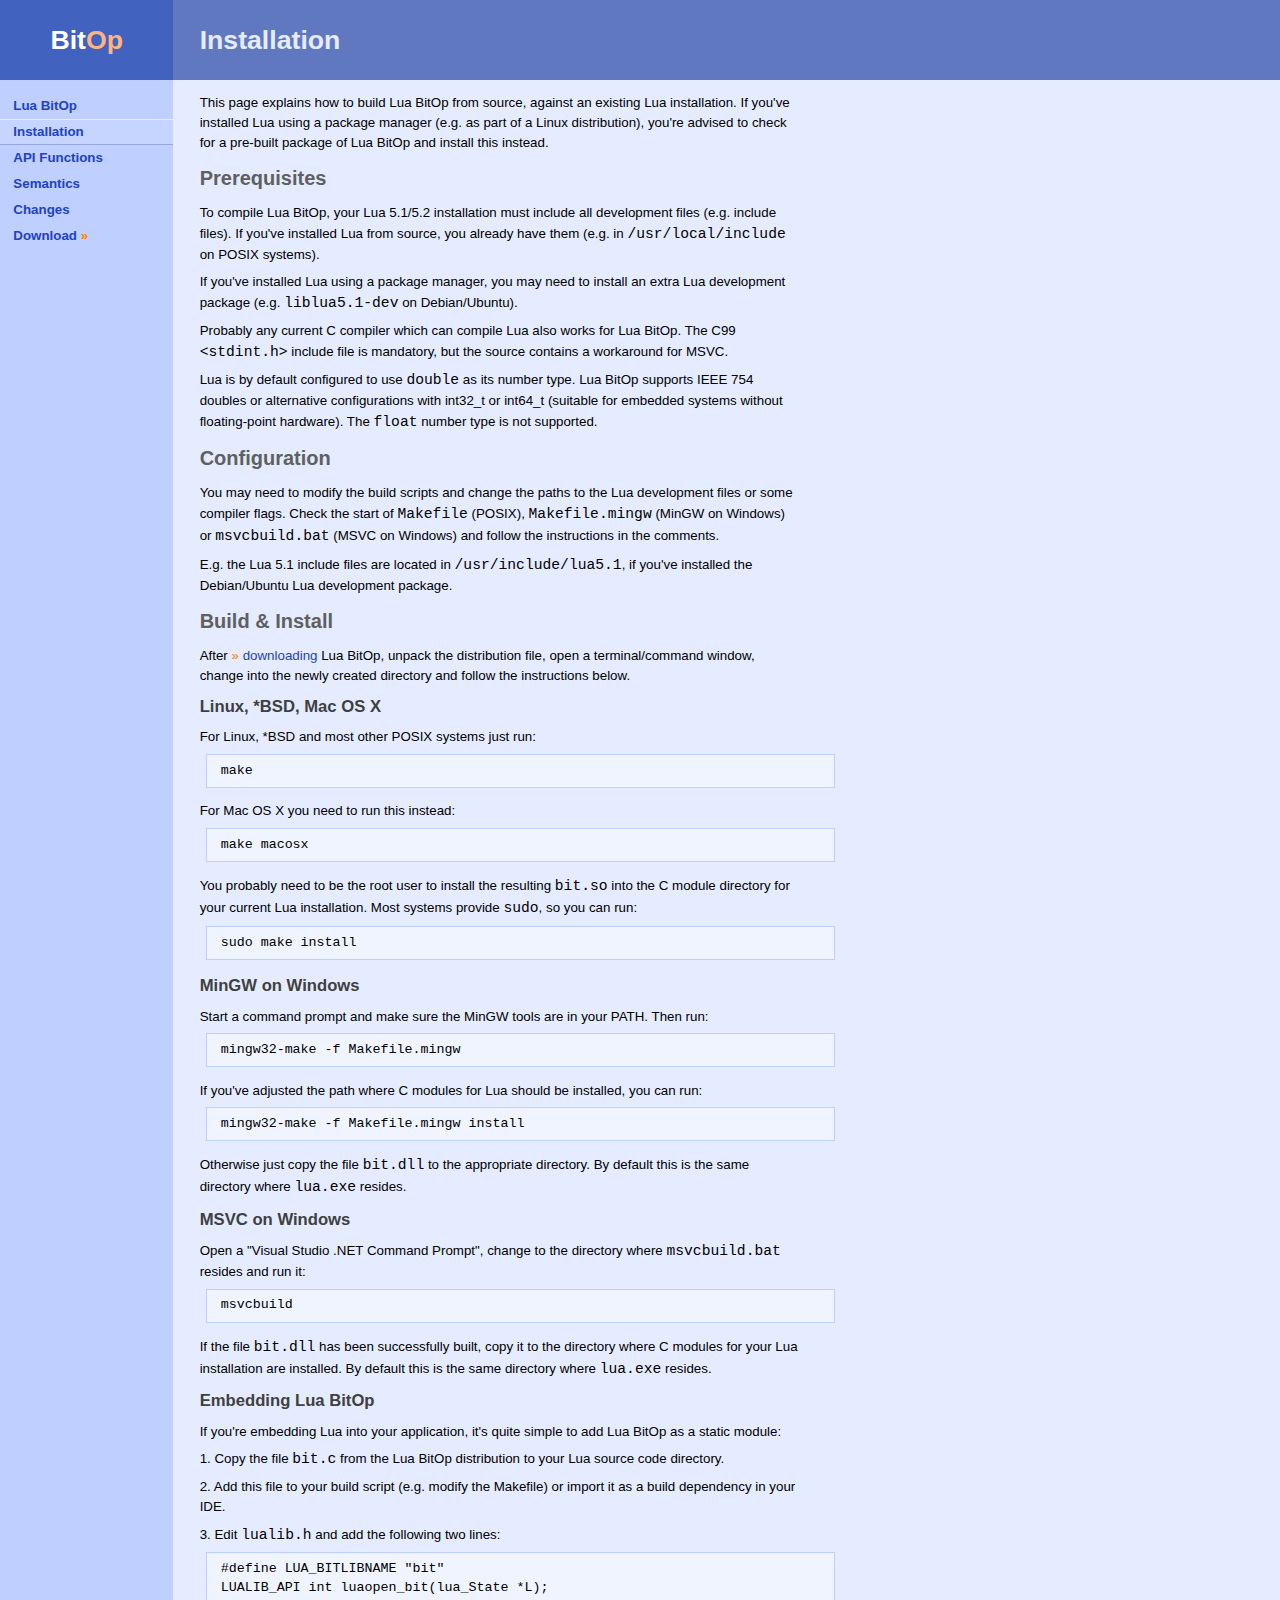
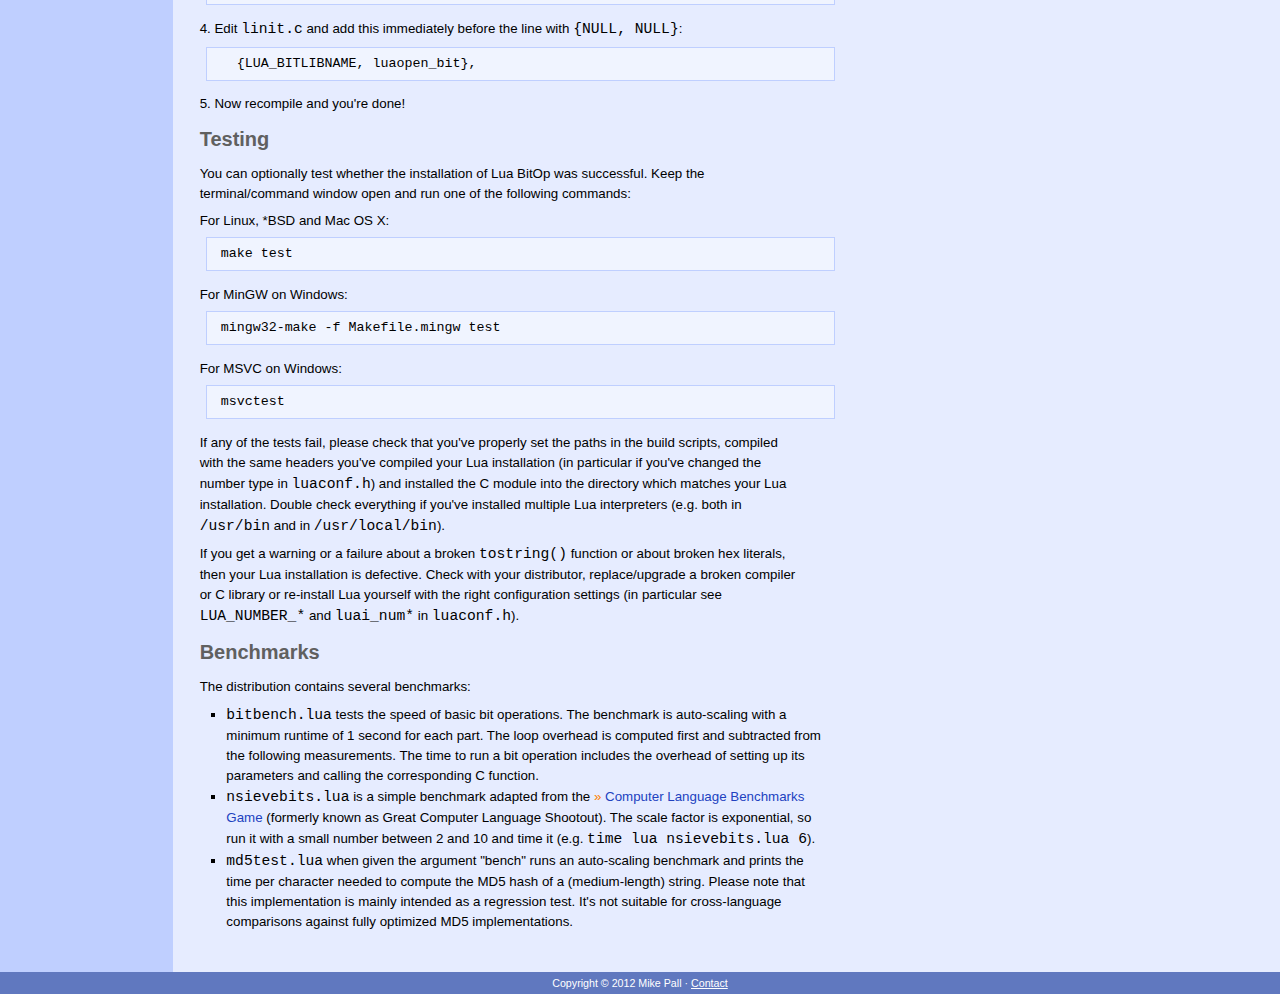
<file: share/luabitop/doc/install.html>
<!DOCTYPE HTML PUBLIC "-//W3C//DTD HTML 4.01//EN" "http://www.w3.org/TR/html4/strict.dtd">
<html>
<head>
<title>Installation</title>
<meta http-equiv="Content-Type" content="text/html; charset=iso-8859-1">
<meta name="Author" content="Mike Pall">
<meta name="Copyright" content="Copyright (C) 2005-2012, Mike Pall">
<meta name="Language" content="en">
<link rel="stylesheet" type="text/css" href="bluequad.css" media="screen">
<link rel="stylesheet" type="text/css" href="bluequad-print.css" media="print">
</head>
<body>
<div id="site">
<a href="http://bitop.luajit.org"><span>Bit<span id="logo">Op</span></span></a>
</div>
<div id="head">
<h1>Installation</h1>
</div>
<div id="nav">
<ul><li>
<a href="index.html">Lua BitOp</a>
</li><li>
<a class="current" href="install.html">Installation</a>
</li><li>
<a href="api.html">API Functions</a>
</li><li>
<a href="semantics.html">Semantics</a>
</li><li>
<a href="changes.html">Changes</a>
</li><li>
<a href="http://bitop.luajit.org/download.html">Download <span class="ext">&raquo;</span></a>
</li></ul>
</div>
<div id="main">
<p>
This page explains how to build Lua BitOp from source, against an
existing Lua installation. If you've installed Lua using a package manager
(e.g. as part of a Linux distribution), you're advised to check for
a pre-built package of Lua BitOp and install this instead.
</p>
<h2 id="prereq">Prerequisites</h2>
<p>
To compile Lua BitOp, your Lua 5.1/5.2 installation must include all development
files (e.g. include files). If you've installed Lua from source, you
already have them (e.g. in <tt>/usr/local/include</tt> on POSIX systems).
</p>
<p>
If you've installed Lua using a package manager, you may need to install
an extra Lua development package (e.g. <tt>liblua5.1-dev</tt> on
Debian/Ubuntu).
</p>
<p>
Probably any current C compiler which can compile Lua also works for
Lua BitOp. The C99 <tt>&lt;stdint.h&gt;</tt> include file is mandatory,
but the source contains a workaround for MSVC.
</p>
<p>
Lua is by default configured to use <tt>double</tt> as its number type.
Lua BitOp supports IEEE 754 doubles or alternative configurations
with int32_t or int64_t (suitable for embedded systems without
floating-point hardware). The <tt>float</tt> number type is not supported.
</p>
<h2 id="config">Configuration</h2>
<p>
You may need to modify the build scripts and change the paths to
the Lua development files or some compiler flags. Check the start of
<tt>Makefile</tt> (POSIX), <tt>Makefile.mingw</tt> (MinGW on Windows)
or <tt>msvcbuild.bat</tt> (MSVC on Windows) and follow the instructions
in the comments.
</p>
<p>
E.g. the Lua 5.1 include files are located in <tt>/usr/include/lua5.1</tt>,
if you've installed the Debian/Ubuntu Lua development package.
</p>
<h2 id="build">Build &amp; Install</h2>
<p>
After <a href="http://bitop.luajit.org/download.html"><span class="ext">&raquo;</span>&nbsp;downloading</a> Lua BitOp,
unpack the distribution file, open a terminal/command window,
change into the newly created directory and follow the instructions below.
</p>
<h3 id="posix">Linux, *BSD, Mac&nbsp;OS&nbsp;X</h3>
<p>
For Linux, *BSD and most other POSIX systems just run:
</p>
<pre class="code">
make
</pre>
<p>
For Mac&nbsp;OS&nbsp;X you need to run this instead:
</p>
<pre class="code">
make macosx
</pre>
<p>
You probably need to be the root user to install the resulting <tt>bit.so</tt>
into the C module directory for your current Lua installation.
Most systems provide <tt>sudo</tt>, so you can run:
</p>
<pre class="code">
sudo make install
</pre>
<h3 id="mingw">MinGW on Windows</h3>
<p>
Start a command prompt and make sure the MinGW tools are in your PATH.
Then run:
</p>
<pre class="code">
mingw32-make -f Makefile.mingw
</pre>
<p>
If you've adjusted the path where C modules for Lua should be installed,
you can run:
</p>
<pre class="code">
mingw32-make -f Makefile.mingw install
</pre>
<p>
Otherwise just copy the file <tt>bit.dll</tt> to the appropriate directory.
By default this is the same directory where <tt>lua.exe</tt> resides.
</p>
<h3 id="msvc">MSVC on Windows</h3>
<p>
Open a "Visual Studio .NET Command Prompt", change to the directory
where <tt>msvcbuild.bat</tt> resides and run it:
</p>
<pre class="code">
msvcbuild
</pre>
<p>
If the file <tt>bit.dll</tt> has been successfully built, copy it
to the directory where C modules for your Lua installation are installed.
By default this is the same directory where <tt>lua.exe</tt> resides.
</p>
<h3 id="embed">Embedding Lua BitOp</h3>
<p>
If you're embedding Lua into your application, it's quite simple to
add Lua BitOp as a static module:
</p>
<p>
1. Copy the file <tt>bit.c</tt> from the Lua BitOp distribution
to your Lua source code directory.
</p>
<p>
2. Add this file to your build script (e.g. modify the Makefile) or
import it as a build dependency in your IDE.
</p>
<p>
3. Edit <tt>lualib.h</tt> and add the following two lines:
</p>
<pre class="code">
#define LUA_BITLIBNAME "bit"
LUALIB_API int luaopen_bit(lua_State *L);
</pre>
<p>
4. Edit <tt>linit.c</tt> and add this immediately before the line
with <tt>{NULL, NULL}</tt>:
</p>
<pre class="code">
  {LUA_BITLIBNAME, luaopen_bit},
</pre>
<p>
5. Now recompile and you're done!
</p>
<h2 id="test">Testing</h2>
<p>
You can optionally test whether the installation of Lua BitOp was successful.
Keep the terminal/command window open and run one of the following commands:
</p>
<p>
For Linux, *BSD and Mac&nbsp;OS&nbsp;X:
</p>
<pre class="code">
make test
</pre>
<p>
For MinGW on Windows:
</p>
<pre class="code">
mingw32-make -f Makefile.mingw test
</pre>
<p>
For MSVC on Windows:
</p>
<pre class="code">
msvctest
</pre>
<p>
If any of the tests fail, please check that you've properly set the
paths in the build scripts, compiled with the same headers you've
compiled your Lua installation (in particular if you've changed the
number type in <tt>luaconf.h</tt>) and installed the C module into
the directory which matches your Lua installation. Double check everything
if you've installed multiple Lua interpreters (e.g. both in <tt>/usr/bin</tt>
and in <tt>/usr/local/bin</tt>).
</p>
<p>
If you get a warning or a failure about a broken <tt>tostring()</tt> function
or about broken hex literals, then your Lua installation is defective.
Check with your distributor, replace/upgrade a broken compiler or C library
or re-install Lua yourself with the right configuration settings
(in particular see <tt>LUA_NUMBER_*</tt> and <tt>luai_num*</tt>
in <tt>luaconf.h</tt>).
</p>
<h2 id="bench">Benchmarks</h2>
<p>
The distribution contains several benchmarks:
</p>
<ul>
<li><tt>bitbench.lua</tt> tests the speed of basic bit operations.
The benchmark is auto-scaling with a minimum runtime of 1&nbsp;second
for each part.
The loop overhead is computed first and subtracted from the following
measurements. The time to run a bit operation includes the overhead
of setting up its parameters and calling the corresponding C function.</li>
<li><tt>nsievebits.lua</tt> is a simple benchmark adapted from the
<a href="http://shootout.alioth.debian.org/"><span class="ext">&raquo;</span>&nbsp;Computer Language Benchmarks Game</a>
(formerly known as Great Computer Language Shootout). The scale factor
is exponential, so run it with a small number between 2 and 10 and time it
(e.g. <tt>time&nbsp;lua&nbsp;nsievebits.lua&nbsp;6</tt>).</li>
<li><tt>md5test.lua</tt> when given the argument "bench" runs
an auto-scaling benchmark and prints the time per character
needed to compute the MD5 hash of a (medium-length) string.
Please note that this implementation is mainly intended as a
regression test. It's not suitable for cross-language comparisons
against fully optimized MD5 implementations.</li>
</ul>
<br class="flush">
</div>
<div id="foot">
<hr class="hide">
Copyright &copy; 2012 Mike Pall
<span class="noprint">
&middot;
<a href="contact.html">Contact</a>
</span>
</div>
</body>
</html>
</file>
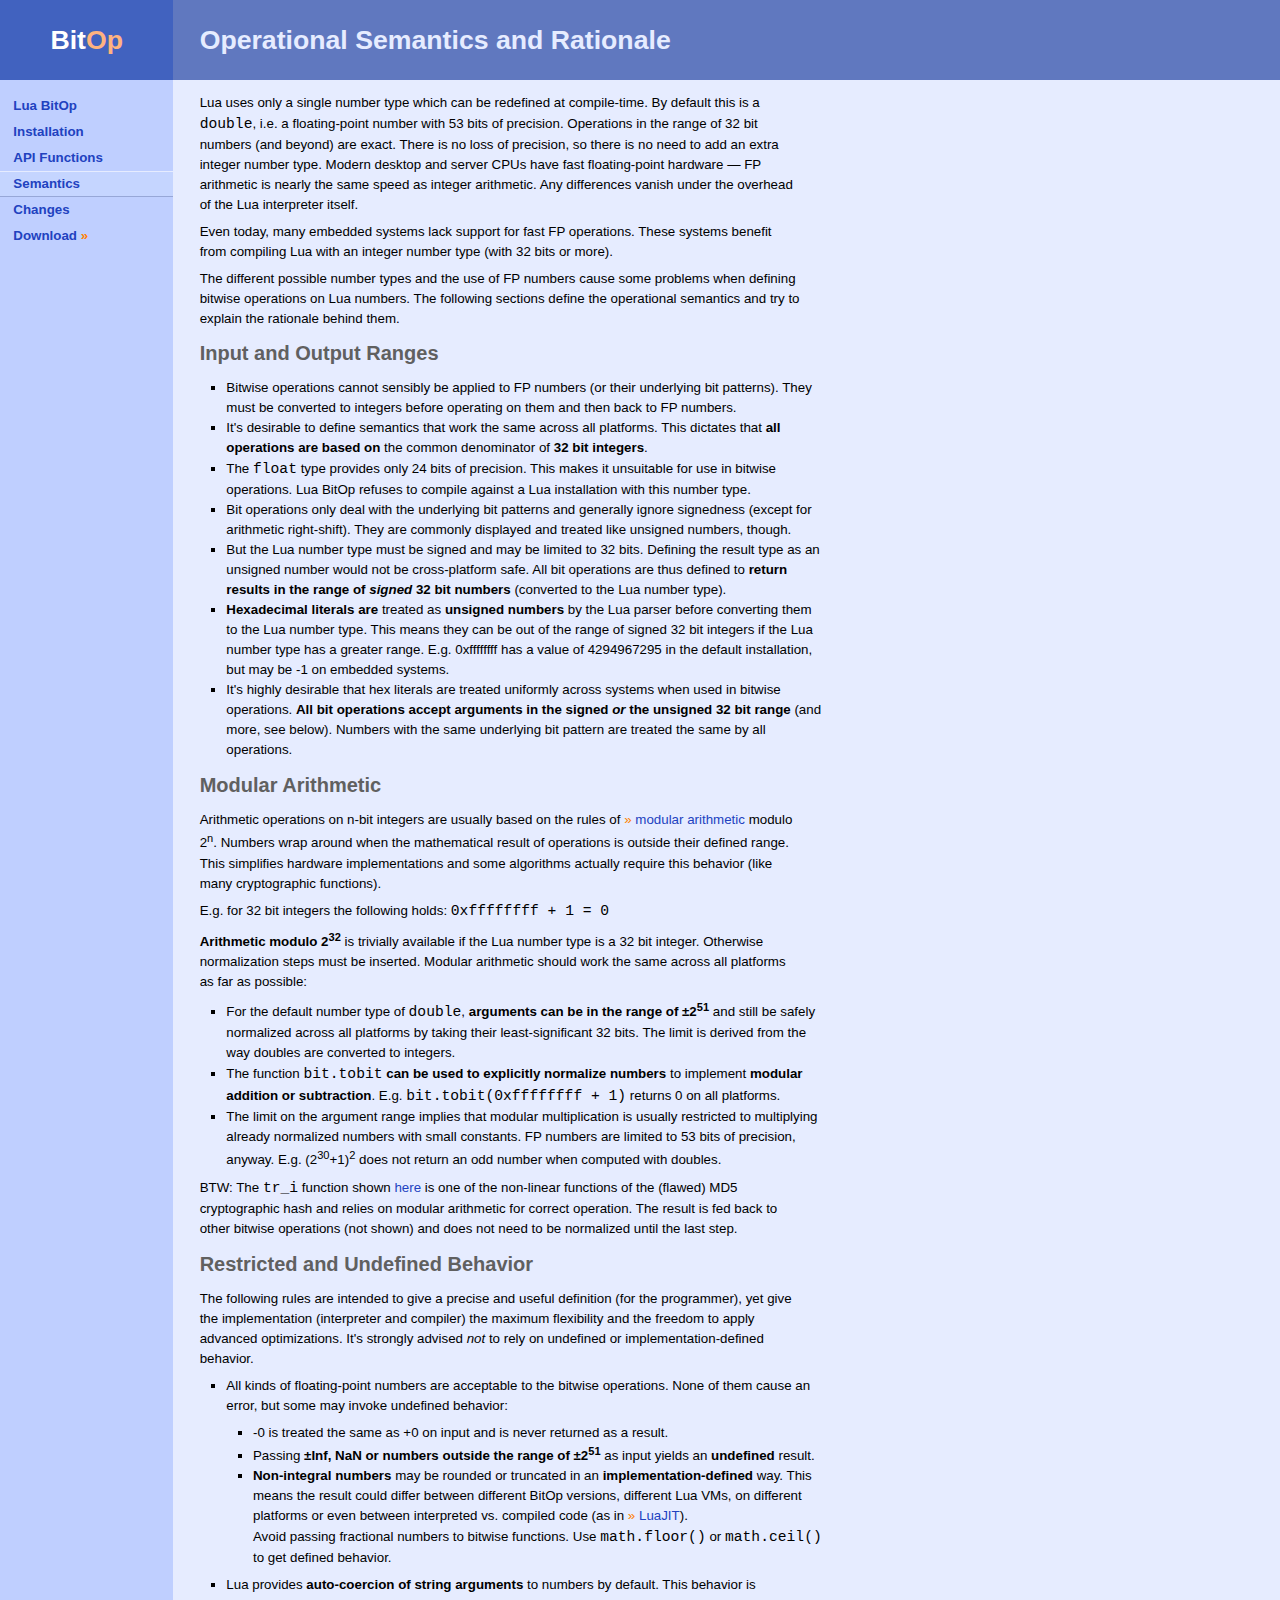
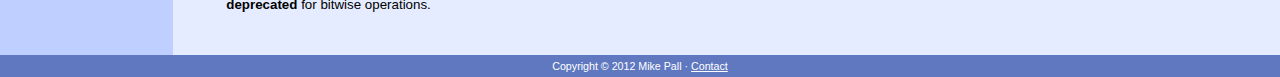
<file: share/luabitop/doc/semantics.html>
<!DOCTYPE HTML PUBLIC "-//W3C//DTD HTML 4.01//EN" "http://www.w3.org/TR/html4/strict.dtd">
<html>
<head>
<title>Operational Semantics and Rationale</title>
<meta http-equiv="Content-Type" content="text/html; charset=iso-8859-1">
<meta name="Author" content="Mike Pall">
<meta name="Copyright" content="Copyright (C) 2005-2012, Mike Pall">
<meta name="Language" content="en">
<link rel="stylesheet" type="text/css" href="bluequad.css" media="screen">
<link rel="stylesheet" type="text/css" href="bluequad-print.css" media="print">
</head>
<body>
<div id="site">
<a href="http://bitop.luajit.org"><span>Bit<span id="logo">Op</span></span></a>
</div>
<div id="head">
<h1>Operational Semantics and Rationale</h1>
</div>
<div id="nav">
<ul><li>
<a href="index.html">Lua BitOp</a>
</li><li>
<a href="install.html">Installation</a>
</li><li>
<a href="api.html">API Functions</a>
</li><li>
<a class="current" href="semantics.html">Semantics</a>
</li><li>
<a href="changes.html">Changes</a>
</li><li>
<a href="http://bitop.luajit.org/download.html">Download <span class="ext">&raquo;</span></a>
</li></ul>
</div>
<div id="main">
<p>
Lua uses only a single number type which can be redefined at compile-time.
By default this is a <tt>double</tt>, i.e. a floating-point number with
53&nbsp;bits of precision. Operations in the range of 32&nbsp;bit numbers
(and beyond) are exact. There is no loss of precision,
so there is no need to add an extra integer number type.
Modern desktop and server CPUs have fast floating-point hardware &mdash;
FP arithmetic is nearly the same speed as integer arithmetic. Any
differences vanish under the overhead of the Lua interpreter itself.
</p>
<p>
Even today, many embedded systems lack support for fast FP operations.
These systems benefit from compiling Lua with an integer number type
(with 32&nbsp;bits or more).
</p>
<p>
The different possible number types and the use of FP numbers cause
some problems when defining bitwise operations on Lua numbers. The
following sections define the operational semantics and try to explain
the rationale behind them.
</p>
<h2 id="range">Input and Output Ranges</h2>
<ul>
<li>Bitwise operations cannot sensibly be applied to FP numbers
(or their underlying bit patterns). They must be converted to integers
before operating on them and then back to FP numbers.</li>
<li>It's desirable to define semantics that work the same across
all platforms. This dictates that <b>all operations are based on</b>
the common denominator of <b>32&nbsp;bit integers</b>.</li>
<li>The <tt>float</tt> type provides only 24&nbsp;bits of precision.
This makes it unsuitable for use in bitwise operations.
Lua BitOp refuses to compile against a Lua installation with this
number type.</li>
<li>Bit operations only deal with the underlying bit patterns and
generally ignore signedness (except for arithmetic right-shift).
They are commonly displayed and treated like unsigned numbers, though.</li>
<li>But the Lua number type must be signed and may be limited
to 32&nbsp;bits. Defining the result type as an unsigned number
would not be cross-platform safe. All bit operations are thus defined to
<b>return results in the range of <em>signed</em> 32&nbsp;bit numbers</b>
(converted to the Lua number type).</li>
<li id="hexlit"><b>Hexadecimal literals are</b> treated as
<b>unsigned numbers</b> by the Lua parser before converting them
to the Lua number type. This means they can be out of the range of
signed 32&nbsp;bit integers if the Lua number type has a greater range.
E.g. 0xffffffff has a value of 4294967295 in the default installation,
but may be -1 on embedded systems.</li>
<li>It's highly desirable that hex literals are treated uniformly across
systems when used in bitwise operations.
<b>All bit operations accept arguments in the signed <em>or</em>
the unsigned 32&nbsp;bit range</b> (and more, see below).
Numbers with the same underlying bit pattern are treated the same by
all operations.</li>
</ul>
<h2 id="modarith">Modular Arithmetic</h2>
<p>Arithmetic operations on n-bit integers are usually based on the rules of
<a href="http://en.wikipedia.org/wiki/Modular_arithmetic"><span class="ext">&raquo;</span>&nbsp;modular arithmetic</a>
modulo 2<sup>n</sup>. Numbers wrap around when the mathematical result
of operations is outside their defined range. This simplifies hardware
implementations and some algorithms actually require this behavior
(like many cryptographic functions).
</p>
<p>
E.g. for 32&nbsp;bit integers the following holds: <tt>0xffffffff + 1 = 0</tt>
</p>
<p>
<b>Arithmetic modulo 2<sup>32</sup></b> is trivially available
if the Lua number type is a 32&nbsp;bit integer. Otherwise normalization
steps must be inserted. Modular arithmetic should work the same
across all platforms as far as possible:
</p>
<ul>
<li>For the default number type of <tt>double</tt>,
<b>arguments can be in the range of &plusmn;2<sup>51</sup></b>
and still be safely normalized across all platforms by taking their
least-significant 32&nbsp;bits. The limit is derived from the way
doubles are converted to integers.</li>
<li>The function <tt>bit.tobit</tt> <b>can be used to explicitly
normalize numbers</b> to implement <b>modular addition or subtraction</b>.
E.g. <tt>bit.tobit(0xffffffff + 1)</tt> returns 0 on all platforms.</li>
<li>The limit on the argument range implies that modular multiplication
is usually restricted to multiplying already normalized numbers with
small constants. FP numbers are limited to 53&nbsp;bits of precision,
anyway. E.g. (2<sup>30</sup>+1)<sup>2</sup> does not return an odd number
when computed with doubles.</li>
</ul>
<p>
BTW: The <tt>tr_i</tt> function shown <a href="api.html#shortcuts">here</a>
is one of the non-linear functions of the (flawed) MD5 cryptographic hash and
relies on modular arithmetic for correct operation. The result is
fed back to other bitwise operations (not shown) and does not need
to be normalized until the last step.
</p>
<h2 id="undefined">Restricted and Undefined Behavior</h2>
<p>
The following rules are intended to give a precise and useful definition
(for the programmer), yet give the implementation (interpreter and
compiler) the maximum flexibility and the freedom to apply advanced
optimizations. It's strongly advised <em>not</em> to rely on undefined or
implementation-defined behavior.
</p>
<ul>
<li>All kinds of floating-point numbers are acceptable to the bitwise
operations. None of them cause an error, but some may invoke undefined
behavior:
<ul>
<li>-0 is treated the same as +0 on input and
is never returned as a result.</li>
<li>Passing <b>&plusmn;Inf, NaN or numbers outside the range of
&plusmn;2<sup>51</sup></b> as input yields an <b>undefined</b> result.</li>
<li><b>Non-integral numbers</b> may be rounded or truncated in an
<b>implementation-defined</b> way. This means the result could differ between
different BitOp versions, different Lua VMs, on different platforms or even
between interpreted vs. compiled code
(as in <a href="http://luajit.org"><span class="ext">&raquo;</span>&nbsp;LuaJIT</a>).<br>
Avoid passing fractional numbers to bitwise functions. Use
<tt>math.floor()</tt> or <tt>math.ceil()</tt> to get defined behavior.</li>
</ul></li>
<li>Lua provides <b>auto-coercion of string arguments</b> to numbers
by default. This behavior is <b>deprecated</b> for bitwise operations.</li>
</ul>
<br class="flush">
</div>
<div id="foot">
<hr class="hide">
Copyright &copy; 2012 Mike Pall
<span class="noprint">
&middot;
<a href="contact.html">Contact</a>
</span>
</div>
</body>
</html>
</file>
<file: doc/bluequad.css>
/* Copyright (C) 2004-2009 Mike Pall.
 *
 * You are welcome to use the general ideas of this design for your own sites.
 * But please do not steal the stylesheet, the layout or the color scheme.
 */
/* colorscheme:
 *
 * site  |  head   #4162bf/white   | #6078bf/#e6ecff
 * ------+------   ----------------+-------------------
 * nav   |  main   #bfcfff         | #e6ecff/black
 *
 * nav:  hiback   loback     #c5d5ff #b9c9f9
 *       hiborder loborder   #e6ecff #97a7d7
 *       link     hover      #2142bf #ff0000
 *
 * link: link visited hover  #2142bf #8122bf #ff0000
 *
 * main: boxback  boxborder  #f0f4ff #bfcfff
 */
body {
  font-family: Verdana, Arial, Helvetica, sans-serif;
  font-size: 10pt;
  margin: 0;
  padding: 0;
  border: none;
  background: #e0e0e0;
  color: #000000;
}
a:link {
  text-decoration: none;
  background: transparent;
  color: #2142bf;
}
a:visited {
  text-decoration: none;
  background: transparent;
  color: #8122bf;
}
a:hover, a:active {
  text-decoration: underline;
  background: transparent;
  color: #ff0000;
}
h1, h2, h3 {
  font-weight: bold;
  text-align: left;
  margin: 0.5em 0;
  padding: 0;
  background: transparent;
}
h1 {
  font-size: 200%;
  line-height: 3em; /* really 6em relative to body, match #site span */
  margin: 0;
}
h2 {
  font-size: 150%;
  color: #606060;
}
h3 {
  font-size: 125%;
  color: #404040;
}
p {
  max-width: 600px;
  margin: 0 0 0.5em 0;
  padding: 0;
}
ul, ol {
  max-width: 600px;
  margin: 0.5em 0;
  padding: 0 0 0 2em;
}
ul {
  list-style: outside square;
}
ol {
  list-style: outside decimal;
}
li {
  margin: 0;
  padding: 0;
}
dl {
  max-width: 600px;
  margin: 1em 0;
  padding: 1em;
  border: 1px solid #bfcfff;
  background: #f0f4ff;
}
dt {
  font-weight: bold;
  margin: 0;
  padding: 0;
}
dt sup {
  float: right;
  margin-left: 1em;
  color: #808080;
}
dt a:visited {
  text-decoration: none;
  color: #2142bf;
}
dt a:hover, dt a:active {
  text-decoration: none;
  color: #ff0000;
}
dd {
  margin: 0.5em 0 0 2em;
  padding: 0;
}
div.tablewrap { /* for IE *sigh* */
  max-width: 600px;
}
table {
  table-layout: fixed;
  border-spacing: 0;
  border-collapse: collapse;
  max-width: 600px;
  width: 100%;
  margin: 1em 0;
  padding: 0;
  border: 1px solid #bfcfff;
}
tr {
  margin: 0;
  padding: 0;
  border: none;
}
tr.odd {
  background: #f0f4ff;
}
tr.separate td {
  border-top: 1px solid #bfcfff;
}
td {
  text-align: left;
  margin: 0;
  padding: 0.2em 0.5em;
  border: none;
}
tt, code, kbd, samp {
  font-family: Courier New, Courier, monospace;
  font-size: 110%;
}
kbd {
  font-weight: bolder;
}
blockquote, pre {
  max-width: 600px;
  margin: 1em 2em;
  padding: 0;
}
pre {
  line-height: 1.1;
}
pre.code {
  line-height: 1.4;
  margin: 0.5em 0 1em 0.5em;
  padding: 0.5em 1em;
  border: 1px solid #bfcfff;
  background: #f0f4ff;
}
img {
  border: none;
  vertical-align: baseline;
  margin: 0;
  padding: 0;
}
img.left {
  float: left;
  margin: 0.5em 1em 0.5em 0;
}
img.right {
  float: right;
  margin: 0.5em 0 0.5em 1em;
}
.indent {
  padding-left: 1em;
}
.flush {
  clear: both;
  visibility: hidden;
}
.hide, .noscreen {
  display: none !important;
}
.ext {
  color: #ff8000;
}
#site {
  clear: both;
  float: left;
  width: 13em;
  text-align: center;
  font-weight: bold;
  margin: 0;
  padding: 0;
  background: transparent;
  color: #ffffff;
}
#site a {
  font-size: 200%;
}
#site a:link, #site a:visited {
  text-decoration: none;
  font-weight: bold;
  background: transparent;
  color: #ffffff;
}
#site span {
  line-height: 3em; /* really 6em relative to body, match h1 */
}
#logo {
  color: #ffb380;
}
#head {
  margin: 0;
  padding: 0 0 0 2em;
  border-left: solid 13em #4162bf;
  border-right: solid 3em #6078bf;
  background: #6078bf;
  color: #e6ecff;
}
#nav {
  clear: both;
  float: left;
  overflow: hidden;
  text-align: left;
  line-height: 1.5;
  width: 13em;
  padding-top: 1em;
  background: transparent;
}
#nav ul {
  list-style: none outside;
  margin: 0;
  padding: 0;
}
#nav li {
  margin: 0;
  padding: 0;
}
#nav a {
  display: block;
  text-decoration: none;
  font-weight: bold;
  margin: 0;
  padding: 2px 1em;
  border-top: 1px solid transparent;
  border-bottom: 1px solid transparent;
  background: transparent;
  color: #2142bf;
}
#nav a:hover, #nav a:active {
  text-decoration: none;
  border-top: 1px solid #97a7d7;
  border-bottom: 1px solid #e6ecff;
  background: #b9c9f9;
  color: #ff0000;
}
#nav a.current, #nav a.current:hover, #nav a.current:active {
  border-top: 1px solid #e6ecff;
  border-bottom: 1px solid #97a7d7;
  background: #c5d5ff;
  color: #2142bf;
}
#nav ul ul a {
  padding: 0 1em 0 2em;
}
#main {
  line-height: 1.5;
  text-align: left;
  margin: 0;
  padding: 1em 2em;
  border-left: solid 13em #bfcfff;
  border-right: solid 3em #e6ecff;
  background: #e6ecff;
}
#foot {
  clear: both;
  font-size: 80%;
  text-align: center;
  margin: 0;
  padding: 0.5em;
  background: #6078bf;
  color: #ffffff;
}
#foot a:link, #foot a:visited {
  text-decoration: underline;
  background: transparent;
  color: #ffffff;
}
#foot a:hover, #foot a:active {
  text-decoration: underline;
  background: transparent;
  color: #bfcfff;
}
</file>
<file: doc/bluequad-print.css>
/* Copyright (C) 2004-2008 Mike Pall.
 *
 * You are welcome to use the general ideas of this design for your own sites.
 * But please do not steal the stylesheet, the layout or the color scheme.
 */
body {
  font-family: serif;
  font-size: 11pt;
  margin: 0 3em;
  padding: 0;
  border: none;
}
a:link, a:visited, a:hover, a:active {
  text-decoration: none;
  background: transparent;
  color: #0000ff;
}
h1, h2, h3 {
  font-family: sans-serif;
  font-weight: bold;
  text-align: left;
  margin: 0.5em 0;
  padding: 0;
}
h1 {
  font-size: 200%;
}
h2 {
  font-size: 150%;
}
h3 {
  font-size: 125%;
}
p {
  margin: 0 0 0.5em 0;
  padding: 0;
}
ul, ol {
  margin: 0.5em 0;
  padding: 0 0 0 2em;
}
ul {
  list-style: outside square;
}
ol {
  list-style: outside decimal;
}
li {
  margin: 0;
  padding: 0;
}
dl {
  margin: 1em 0;
  padding: 1em;
  border: 1px solid black;
}
dt {
  font-weight: bold;
  margin: 0;
  padding: 0;
}
dt sup {
  float: right;
  margin-left: 1em;
}
dd {
  margin: 0.5em 0 0 2em;
  padding: 0;
}
table {
  table-layout: fixed;
  width: 100%;
  margin: 1em 0;
  padding: 0;
  border: 1px solid black;
  border-spacing: 0;
  border-collapse: collapse;
}
tr {
  margin: 0;
  padding: 0;
  border: none;
}
td {
  text-align: left;
  margin: 0;
  padding: 0.2em 0.5em;
  border-top: 1px solid black;
  border-bottom: 1px solid black;
}
tr.separate td {
  border-top: double;
}
tt, pre, code, kbd, samp {
  font-family: monospace;
  font-size: 75%;
}
kbd {
  font-weight: bolder;
}
blockquote, pre {
  margin: 1em 2em;
  padding: 0;
}
img {
  border: none;
  vertical-align: baseline;
  margin: 0;
  padding: 0;
}
img.left {
  float: left;
  margin: 0.5em 1em 0.5em 0;
}
img.right {
  float: right;
  margin: 0.5em 0 0.5em 1em;
}
.flush {
  clear: both;
  visibility: hidden;
}
.hide, .noprint, #nav {
  display: none !important;
}
.pagebreak {
  page-break-before: always;
}
#site {
  text-align: right;
  font-family: sans-serif;
  font-weight: bold;
  margin: 0 1em;
  border-bottom: 1pt solid black;
}
#site a {
  font-size: 1.2em;
}
#site a:link, #site a:visited {
  text-decoration: none;
  font-weight: bold;
  background: transparent;
  color: #ffffff;
}
#logo {
  color: #ff8000;
}
#head {
  clear: both;
  margin: 0 1em;
}
#main {
  line-height: 1.3;
  text-align: justify;
  margin: 1em;
}
#foot {
  clear: both;
  font-size: 80%;
  text-align: center;
  margin: 0 1.25em;
  padding: 0.5em 0 0 0;
  border-top: 1pt solid black;
  page-break-before: avoid;
  page-break-after: avoid;
}
</file>
<file: share/luabitop/doc/bluequad.css>
/* Copyright (C) 2004-2012 Mike Pall.
 *
 * You are welcome to use the general ideas of this design for your own sites.
 * But please do not steal the stylesheet, the layout or the color scheme.
 */
/* colorscheme:
 *
 * site  |  head   #4162bf/white   | #6078bf/#e6ecff
 * ------+------   ----------------+-------------------
 * nav   |  main   #bfcfff         | #e6ecff/black
 *
 * nav:  hiback   loback     #c5d5ff #b9c9f9
 *       hiborder loborder   #e6ecff #97a7d7
 *       link     hover      #2142bf #ff0000
 *
 * link: link visited hover  #2142bf #8122bf #ff0000
 *
 * main: boxback  boxborder  #f0f4ff #bfcfff
 */
body {
  font-family: Verdana, Arial, Helvetica, sans-serif;
  font-size: 10pt;
  margin: 0;
  padding: 0;
  border: none;
  background: #e0e0e0;
  color: #000000;
}
a:link {
  text-decoration: none;
  background: transparent;
  color: #2142bf;
}
a:visited {
  text-decoration: none;
  background: transparent;
  color: #8122bf;
}
a:hover, a:active {
  text-decoration: underline;
  background: transparent;
  color: #ff0000;
}
h1, h2, h3 {
  font-weight: bold;
  text-align: left;
  margin: 0.5em 0;
  padding: 0;
  background: transparent;
}
h1 {
  font-size: 200%;
  line-height: 3em; /* really 6em relative to body, match #site span */
  margin: 0;
}
h2 {
  font-size: 150%;
  color: #606060;
}
h3 {
  font-size: 125%;
  color: #404040;
}
p {
  max-width: 600px;
  margin: 0 0 0.5em 0;
  padding: 0;
}
ul, ol {
  max-width: 600px;
  margin: 0.5em 0;
  padding: 0 0 0 2em;
}
ul {
  list-style: outside square;
}
ol {
  list-style: outside decimal;
}
li {
  margin: 0;
  padding: 0;
}
dl {
  max-width: 600px;
  margin: 1em 0;
  padding: 1em;
  border: 1px solid #bfcfff;
  background: #f0f4ff;
}
dt {
  font-weight: bold;
  margin: 0;
  padding: 0;
}
dt sup {
  float: right;
  margin-left: 1em;
  color: #808080;
}
dt a:visited {
  text-decoration: none;
  color: #2142bf;
}
dt a:hover, dt a:active {
  text-decoration: none;
  color: #ff0000;
}
dd {
  margin: 0.5em 0 0 2em;
  padding: 0;
}
div.tablewrap { /* for IE *sigh* */
  max-width: 600px;
}
table {
  table-layout: fixed;
  border-spacing: 0;
  border-collapse: collapse;
  max-width: 600px;
  width: 100%;
  margin: 1em 0;
  padding: 0;
  border: 1px solid #bfcfff;
}
tr {
  margin: 0;
  padding: 0;
  border: none;
}
tr.odd {
  background: #f0f4ff;
}
tr.separate td {
  border-top: 1px solid #bfcfff;
}
td {
  text-align: left;
  margin: 0;
  padding: 0.2em 0.5em;
  border: none;
}
tt, code, kbd, samp {
  font-family: Courier New, Courier, monospace;
  font-size: 110%;
}
kbd {
  font-weight: bolder;
}
blockquote, pre {
  max-width: 600px;
  margin: 1em 2em;
  padding: 0;
}
pre {
  line-height: 1.1;
}
pre.code {
  line-height: 1.4;
  margin: 0.5em 0 1em 0.5em;
  padding: 0.5em 1em;
  border: 1px solid #bfcfff;
  background: #f0f4ff;
}
img {
  border: none;
  vertical-align: baseline;
  margin: 0;
  padding: 0;
}
img.left {
  float: left;
  margin: 0.5em 1em 0.5em 0;
}
img.right {
  float: right;
  margin: 0.5em 0 0.5em 1em;
}
.indent {
  padding-left: 1em;
}
.flush {
  clear: both;
  visibility: hidden;
}
.hide, .noscreen {
  display: none !important;
}
.ext {
  color: #ff8000;
}
#site {
  clear: both;
  float: left;
  width: 13em;
  text-align: center;
  font-weight: bold;
  margin: 0;
  padding: 0;
  background: transparent;
  color: #ffffff;
}
#site a {
  font-size: 200%;
}
#site a:link, #site a:visited {
  text-decoration: none;
  font-weight: bold;
  background: transparent;
  color: #ffffff;
}
#site span {
  line-height: 3em; /* really 6em relative to body, match h1 */
}
#logo {
  color: #ffb380;
}
#head {
  margin: 0;
  padding: 0 0 0 2em;
  border-left: solid 13em #4162bf;
  border-right: solid 3em #6078bf;
  background: #6078bf;
  color: #e6ecff;
}
#nav {
  clear: both;
  float: left;
  overflow: hidden;
  text-align: left;
  line-height: 1.5;
  width: 13em;
  padding-top: 1em;
  background: transparent;
}
#nav ul {
  list-style: none outside;
  margin: 0;
  padding: 0;
}
#nav li {
  margin: 0;
  padding: 0;
}
#nav a {
  display: block;
  text-decoration: none;
  font-weight: bold;
  margin: 0;
  padding: 2px 1em;
  border-top: 1px solid transparent;
  border-bottom: 1px solid transparent;
  background: transparent;
  color: #2142bf;
}
#nav a:hover, #nav a:active {
  text-decoration: none;
  border-top: 1px solid #97a7d7;
  border-bottom: 1px solid #e6ecff;
  background: #b9c9f9;
  color: #ff0000;
}
#nav a.current, #nav a.current:hover, #nav a.current:active {
  border-top: 1px solid #e6ecff;
  border-bottom: 1px solid #97a7d7;
  background: #c5d5ff;
  color: #2142bf;
}
#nav ul ul a {
  padding: 0 1em 0 2em;
}
#main {
  line-height: 1.5;
  text-align: left;
  margin: 0;
  padding: 1em 2em;
  border-left: solid 13em #bfcfff;
  border-right: solid 3em #e6ecff;
  background: #e6ecff;
}
#foot {
  clear: both;
  font-size: 80%;
  text-align: center;
  margin: 0;
  padding: 0.5em;
  background: #6078bf;
  color: #ffffff;
}
#foot a:link, #foot a:visited {
  text-decoration: underline;
  background: transparent;
  color: #ffffff;
}
#foot a:hover, #foot a:active {
  text-decoration: underline;
  background: transparent;
  color: #bfcfff;
}
</file>
<file: share/luabitop/doc/bluequad-print.css>
/* Copyright (C) 2004-2012 Mike Pall.
 *
 * You are welcome to use the general ideas of this design for your own sites.
 * But please do not steal the stylesheet, the layout or the color scheme.
 */
body {
  font-family: serif;
  font-size: 11pt;
  margin: 0 3em;
  padding: 0;
  border: none;
}
a:link, a:visited, a:hover, a:active {
  text-decoration: none;
  background: transparent;
  color: #0000ff;
}
h1, h2, h3 {
  font-family: sans-serif;
  font-weight: bold;
  text-align: left;
  margin: 0.5em 0;
  padding: 0;
}
h1 {
  font-size: 200%;
}
h2 {
  font-size: 150%;
}
h3 {
  font-size: 125%;
}
p {
  margin: 0 0 0.5em 0;
  padding: 0;
}
ul, ol {
  margin: 0.5em 0;
  padding: 0 0 0 2em;
}
ul {
  list-style: outside square;
}
ol {
  list-style: outside decimal;
}
li {
  margin: 0;
  padding: 0;
}
dl {
  margin: 1em 0;
  padding: 1em;
  border: 1px solid black;
}
dt {
  font-weight: bold;
  margin: 0;
  padding: 0;
}
dt sup {
  float: right;
  margin-left: 1em;
}
dd {
  margin: 0.5em 0 0 2em;
  padding: 0;
}
table {
  table-layout: fixed;
  width: 100%;
  margin: 1em 0;
  padding: 0;
  border: 1px solid black;
  border-spacing: 0;
  border-collapse: collapse;
}
tr {
  margin: 0;
  padding: 0;
  border: none;
}
td {
  text-align: left;
  margin: 0;
  padding: 0.2em 0.5em;
  border-top: 1px solid black;
  border-bottom: 1px solid black;
}
tr.separate td {
  border-top: double;
}
tt, pre, code, kbd, samp {
  font-family: monospace;
  font-size: 75%;
}
kbd {
  font-weight: bolder;
}
blockquote, pre {
  margin: 1em 2em;
  padding: 0;
}
img {
  border: none;
  vertical-align: baseline;
  margin: 0;
  padding: 0;
}
img.left {
  float: left;
  margin: 0.5em 1em 0.5em 0;
}
img.right {
  float: right;
  margin: 0.5em 0 0.5em 1em;
}
.flush {
  clear: both;
  visibility: hidden;
}
.hide, .noprint, #nav {
  display: none !important;
}
.pagebreak {
  page-break-before: always;
}
#site {
  text-align: right;
  font-family: sans-serif;
  font-weight: bold;
  margin: 0 1em;
  border-bottom: 1pt solid black;
}
#site a {
  font-size: 1.2em;
}
#site a:link, #site a:visited {
  text-decoration: none;
  font-weight: bold;
  background: transparent;
  color: #ffffff;
}
#logo {
  color: #ff8000;
}
#head {
  clear: both;
  margin: 0 1em;
}
#main {
  line-height: 1.3;
  text-align: justify;
  margin: 1em;
}
#foot {
  clear: both;
  font-size: 80%;
  text-align: center;
  margin: 0 1.25em;
  padding: 0.5em 0 0 0;
  border-top: 1pt solid black;
  page-break-before: avoid;
  page-break-after: avoid;
}
</file>
